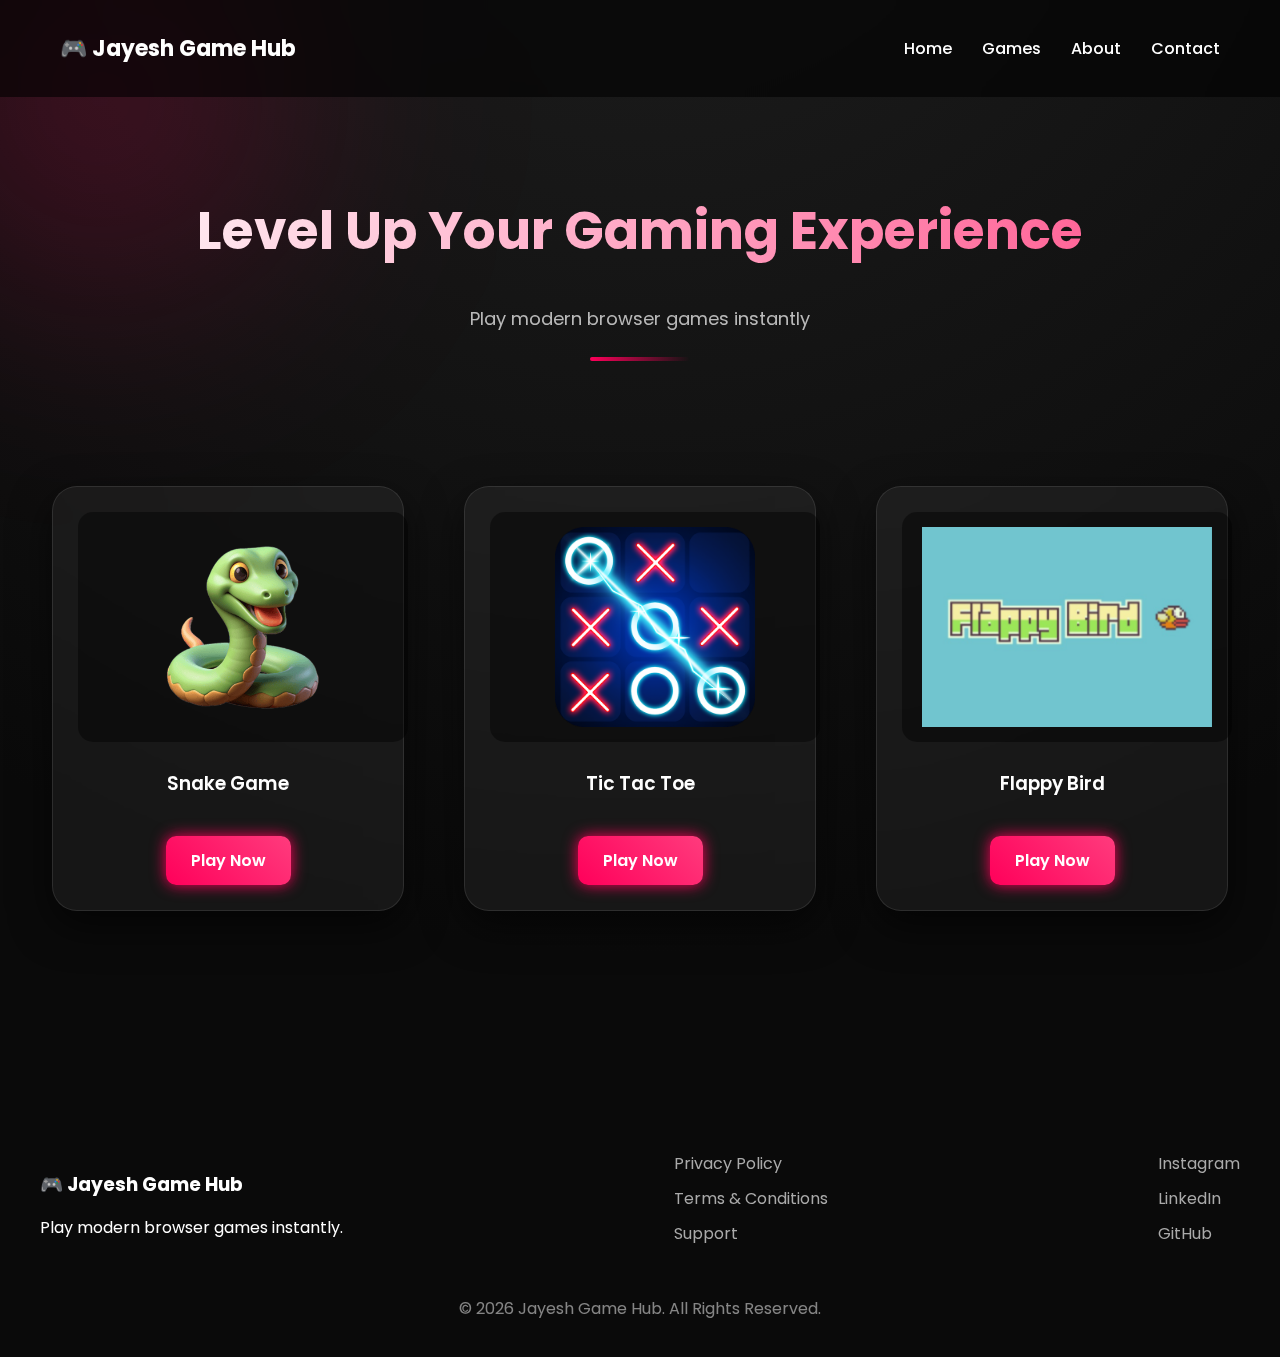
<file: index.html>
<!DOCTYPE html>
<html>
<head>
  <title>Jayesh Game Hub</title>
  <link rel="stylesheet" href="style.css">
  <link href="https://fonts.googleapis.com/css2?family=Poppins:wght@400;600;700&display=swap" rel="stylesheet">
</head>
<body>

<nav class="navbar">
  <div class="logo">🎮 Jayesh Game Hub</div>

  <ul class="nav-links">
    <li><a href="#">Home</a></li>
    <li><a href="#">Games</a></li>
    <li><a href="#">About</a></li>
    <li><a href="#">Contact</a></li>
  </ul>
</nav>

<section class="hero">
  <h1>Level Up Your Gaming Experience</h1>
  <p>Play modern browser games instantly</p>
  <div class="divider"></div>
</section>

<section class="games-grid">

  <div class="card">
    <img src="assets/images/snake.png" alt="Snake Game">
    <h3>Snake Game</h3>
    <a href="games/snake/index.html">Play Now</a>
  </div>

  <div class="card">
    <img src="assets/images/tic-tac-toe.png" alt="Tic Tac Toe">
    <h3>Tic Tac Toe</h3>
    <a href="games/tic-tac-toe/index.html">Play Now</a>
  </div>

   <div class="card">
    <img src="assets/images/flappy-bird.jpg" alt="Snake Game">
    <h3>Flappy Bird</h3>
    <a href="games/flappy-bird/index.html">Play Now</a>
  </div>
  
  
</section>

<footer class="footer">
  <div class="footer-content">

    <div class="footer-brand">
      <h3>🎮 Jayesh Game Hub</h3>
      <p>Play modern browser games instantly.</p>
    </div>

    <div class="footer-links">
      <a href="#">Privacy Policy</a>
      <a href="#">Terms & Conditions</a>
      <a href="#">Support</a>
    </div>

    <div class="footer-social">
      <a href="#">Instagram</a>
      <a href="#">LinkedIn</a>
      <a href="#">GitHub</a>
    </div>

  </div>

  <p class="copyright">© 2026 Jayesh Game Hub. All Rights Reserved.</p>
</footer>

</body>
</html>
</file>
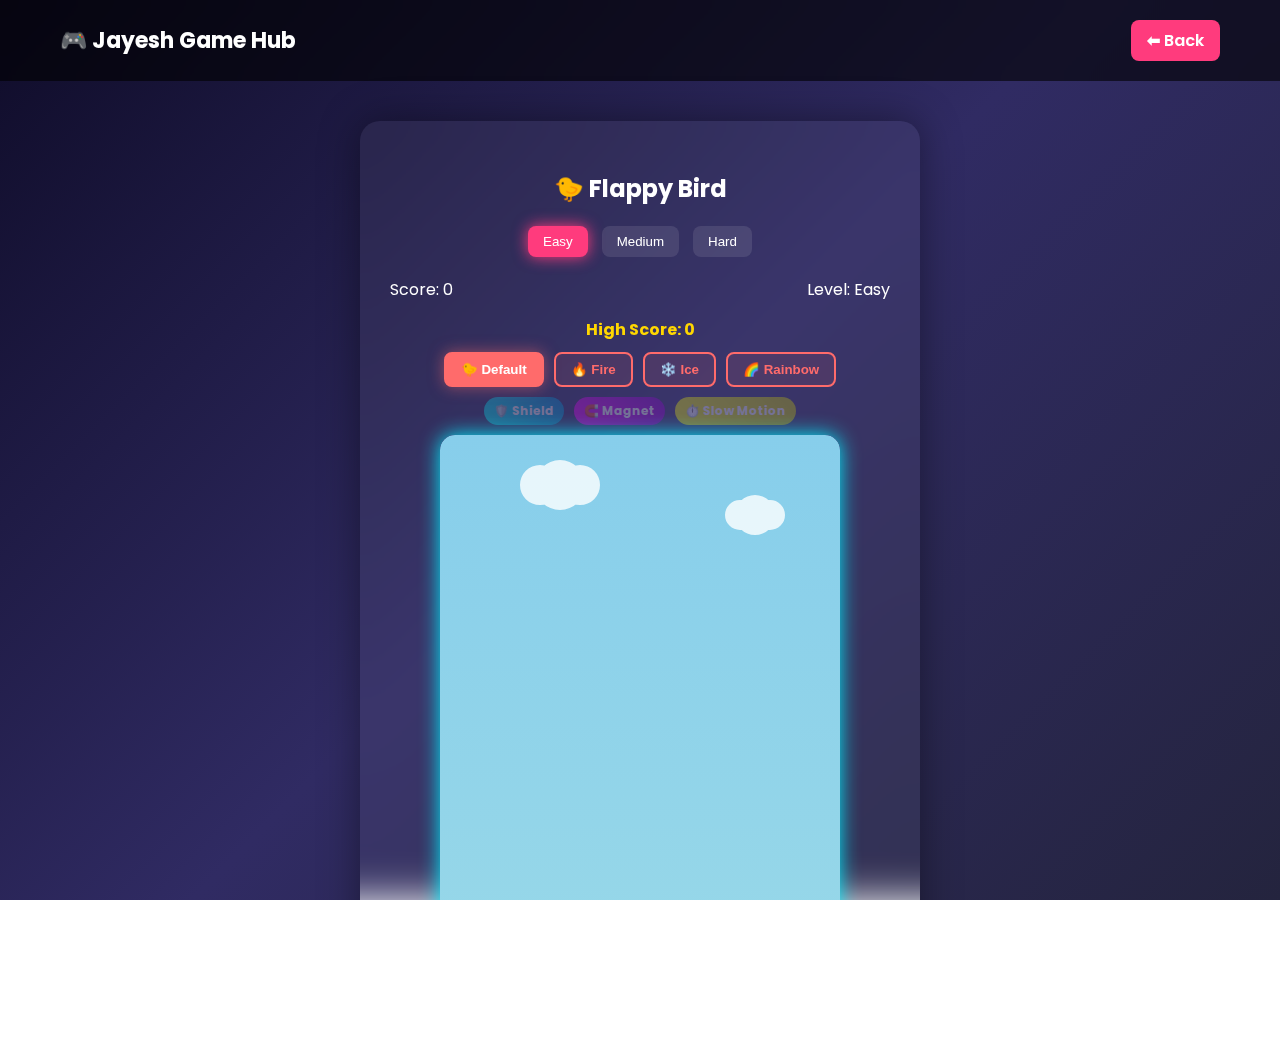
<file: games/flappy-bird/index.html>
<!DOCTYPE html>
<html lang="en">
<head>
<meta charset="UTF-8">
<meta name="viewport" content="width=device-width, initial-scale=1.0">
<title>Flappy Bird - Jayesh Game Hub</title>
<link rel="stylesheet" href="style.css">
<link href="https://fonts.googleapis.com/css2?family=Poppins:wght@400;600;700&display=swap" rel="stylesheet">
<style>
  /* Additional styles for enhancements */
  html, body {
    overflow: hidden;
    height: 100%;
    position: fixed;
    width: 100%;
  }
  
  .power-ups-display {
    display: flex;
    gap: 10px;
    margin: 10px 0;
    justify-content: center;
    flex-wrap: wrap;
  }
  
  .power-up-indicator {
    padding: 5px 10px;
    border-radius: 15px;
    font-size: 12px;
    font-weight: bold;
    color: white;
    opacity: 0.3;
    transition: opacity 0.3s ease;
  }
  
  .power-up-indicator.active {
    opacity: 1;
    animation: pulse 1s infinite;
  }
  
  .power-up-indicator.shield {
    background: linear-gradient(45deg, #00ffff, #0088cc);
  }
  
  .power-up-indicator.magnet {
    background: linear-gradient(45deg, #ff00ff, #8800cc);
  }
  
  .power-up-indicator.slowMotion {
    background: linear-gradient(45deg, #ffff00, #cccc00);
  }
  
  .skin-selector {
    display: flex;
    gap: 10px;
    margin: 10px 0;
    justify-content: center;
  }
  
  .skin-btn {
    padding: 8px 15px;
    border: 2px solid #ff6b6b;
    background: rgba(255,107,107,0.1);
    color: #ff6b6b;
    border-radius: 8px;
    cursor: pointer;
    font-weight: bold;
    transition: all 0.3s ease;
  }
  
  .skin-btn:hover {
    background: rgba(255,107,107,0.3);
    transform: translateY(-2px);
  }
  
  .skin-btn.active {
    background: #ff6b6b;
    color: white;
    box-shadow: 0 0 15px rgba(255,107,107,0.5);
  }
  
  .high-score-display {
    text-align: center;
    margin: 10px 0;
    font-weight: bold;
    color: #ffd700;
  }
  
  @keyframes pulse {
    0% { transform: scale(1); }
    50% { transform: scale(1.1); }
    100% { transform: scale(1); }
  }
  
  @keyframes fadeInOut {
    0% { opacity: 0; transform: translateX(-50%) scale(0.8); }
    20% { opacity: 1; transform: translateX(-50%) scale(1); }
    80% { opacity: 1; transform: translateX(-50%) scale(1); }
    100% { opacity: 0; transform: translateX(-50%) scale(0.8); }
  }
</style>
</head>

<body class="game-page">

<!-- NAVBAR -->
<nav class="navbar">
  <div class="logo">🎮 Jayesh Game Hub</div>
  <a href="../../index.html" class="back-btn">⬅ Back</a>
</nav>

<div class="game-container fade-in">

  <h2 class="game-title">🐤 Flappy Bird</h2>

  <!-- LEVEL SELECT -->
  <div class="level-select">
    <button class="level-btn active" data-level="easy">Easy</button>
    <button class="level-btn" data-level="medium">Medium</button>
    <button class="level-btn" data-level="hard">Hard</button>
  </div>

  <div class="top-bar">
    <div>Score: <span id="score">0</span></div>
    <div>Level: <span id="level">Easy</span></div>
  </div>

  <!-- High Score Display -->
  <div class="high-score-display">
    High Score: <span id="highScoreDisplay">0</span>
  </div>

  <!-- Bird Skin Selector -->
  <div class="skin-selector">
    <button class="skin-btn active" data-skin="default" onclick="changeBirdSkin('default')">🐤 Default</button>
    <button class="skin-btn" data-skin="fire" onclick="changeBirdSkin('fire')">🔥 Fire</button>
    <button class="skin-btn" data-skin="ice" onclick="changeBirdSkin('ice')">❄️ Ice</button>
    <button class="skin-btn" data-skin="rainbow" onclick="changeBirdSkin('rainbow')">🌈 Rainbow</button>
  </div>

  <!-- Power-ups Status -->
  <div class="power-ups-display">
    <div class="power-up-indicator shield" id="shieldIndicator">🛡️ Shield</div>
    <div class="power-up-indicator magnet" id="magnetIndicator">🧲 Magnet</div>
    <div class="power-up-indicator slowMotion" id="slowMotionIndicator">⏱️ Slow Motion</div>
  </div>

  <div class="game-wrapper">
    <canvas id="gameCanvas" width="400" height="550"></canvas>

    <div id="gameOverScreen" class="overlay hidden">
      <div class="overlay-content">
        <h2>Game Over</h2>
        <p>Your Score: <span id="finalScore">0</span></p>
        <button id="restartBtn" class="btn">Restart</button>
      </div>
    </div>
  </div>

</div>

<script src="script.js"></script>
</body>
</html>
</file>
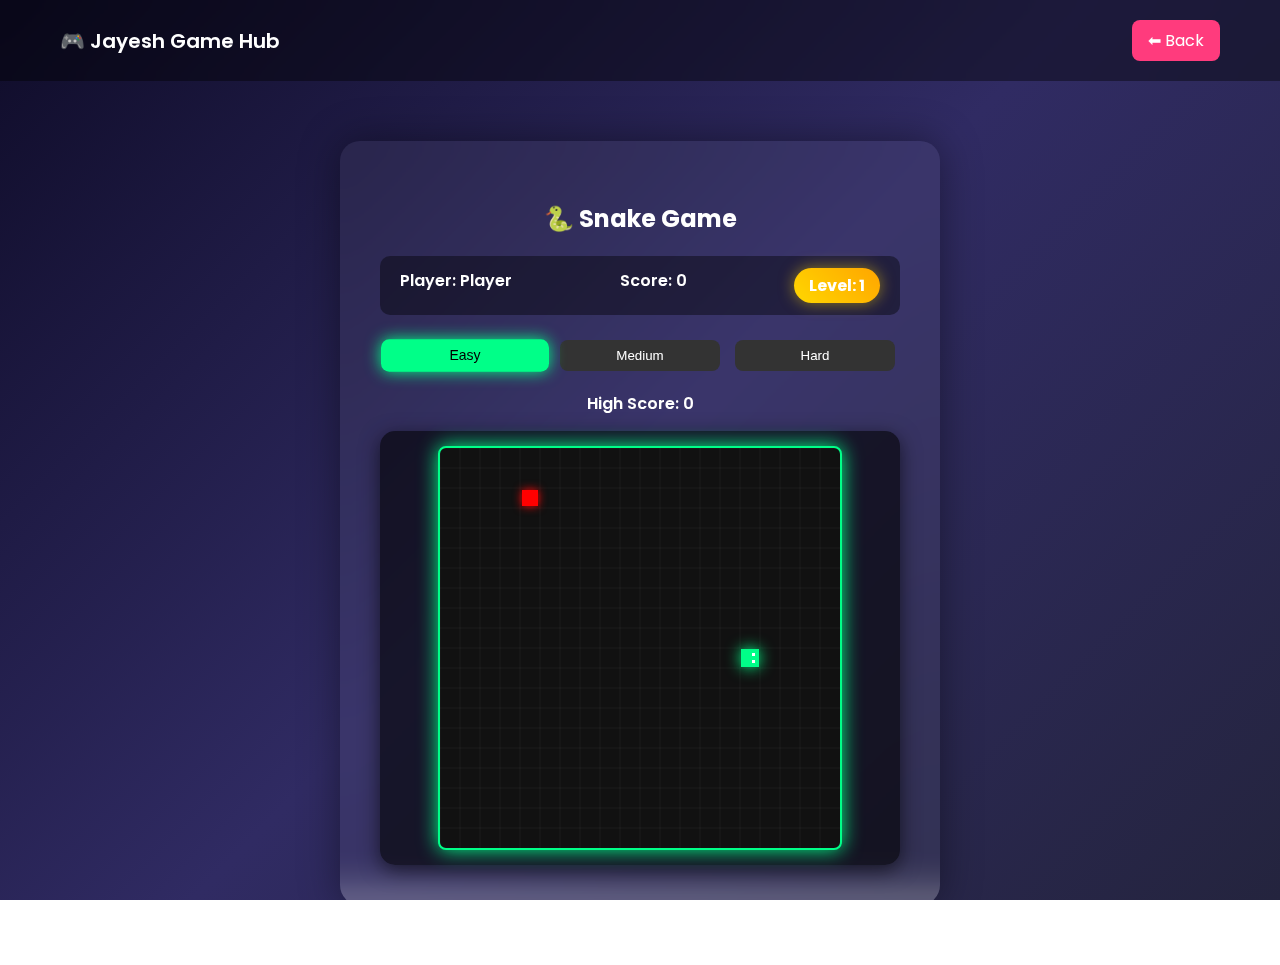
<file: games/snake/index.html>
<!DOCTYPE html>
<html lang="en">
<head>
  <meta charset="UTF-8">
  <title>Snake Game - Jayesh Game Hub</title>
  <link rel="stylesheet" href="style.css">
  <link href="https://fonts.googleapis.com/css2?family=Poppins:wght@400;600;700&display=swap" rel="stylesheet">
  <style>
    /* Additional CSS to prevent scrolling */
    html, body {
      overflow: hidden;
      height: 100%;
      position: fixed;
      width: 100%;
    }
  </style>
</head>

<body class="game-page">

<!-- NAVBAR -->
<nav class="navbar">
  <div class="logo">🎮 Jayesh Game Hub</div>
  <a href="../../index.html" class="back-btn">⬅ Back</a>
</nav>

<!-- GAME CARD -->
<div class="game-container fade-in">

  <h2 class="game-title">🐍 Snake Game</h2>

  <div class="top-bar">
    <div>Player: <span id="playerName">–</span></div>
    <div id="scoreBoard">Score: 0</div>
    <div class="level-display">Level: <span id="levelDisplay">1</span></div>
  </div>
	
	<div class="difficulty-switch">
	  <button onclick="setDifficulty('easy')" class="active">Easy</button>
	  <button onclick="setDifficulty('medium')">Medium</button>
	  <button onclick="setDifficulty('hard')">Hard</button>
	</div>

	<!-- High Score -->
	<div class="high-score">
	  High Score: <span id="highScore">0</span>
	</div>
	
	<!-- Power-up Status -->
	<div class="power-up-status" id="powerUpStatus" style="display: none;">
	  <span id="powerUpText">No Power-Up Active</span>
	</div>

	<!-- Eat Sound -->
	<audio id="eatSound" src="eat.wav"></audio>
	
  <div class="game-wrapper">
    <canvas id="gameCanvas" width="400" height="400"></canvas>

    <div id="gameOver" class="overlay">
      <div class="overlay-content">
        <h2 id="gameOverMsg">Game Over</h2>
        <p>Your Score: <span id="finalScore">0</span></p>
        <button class="btn" onclick="restartGame()">Restart</button>
      </div>
    </div>
  </div>

</div>

<script src="script.js"></script>
</body>
</html>
</file>
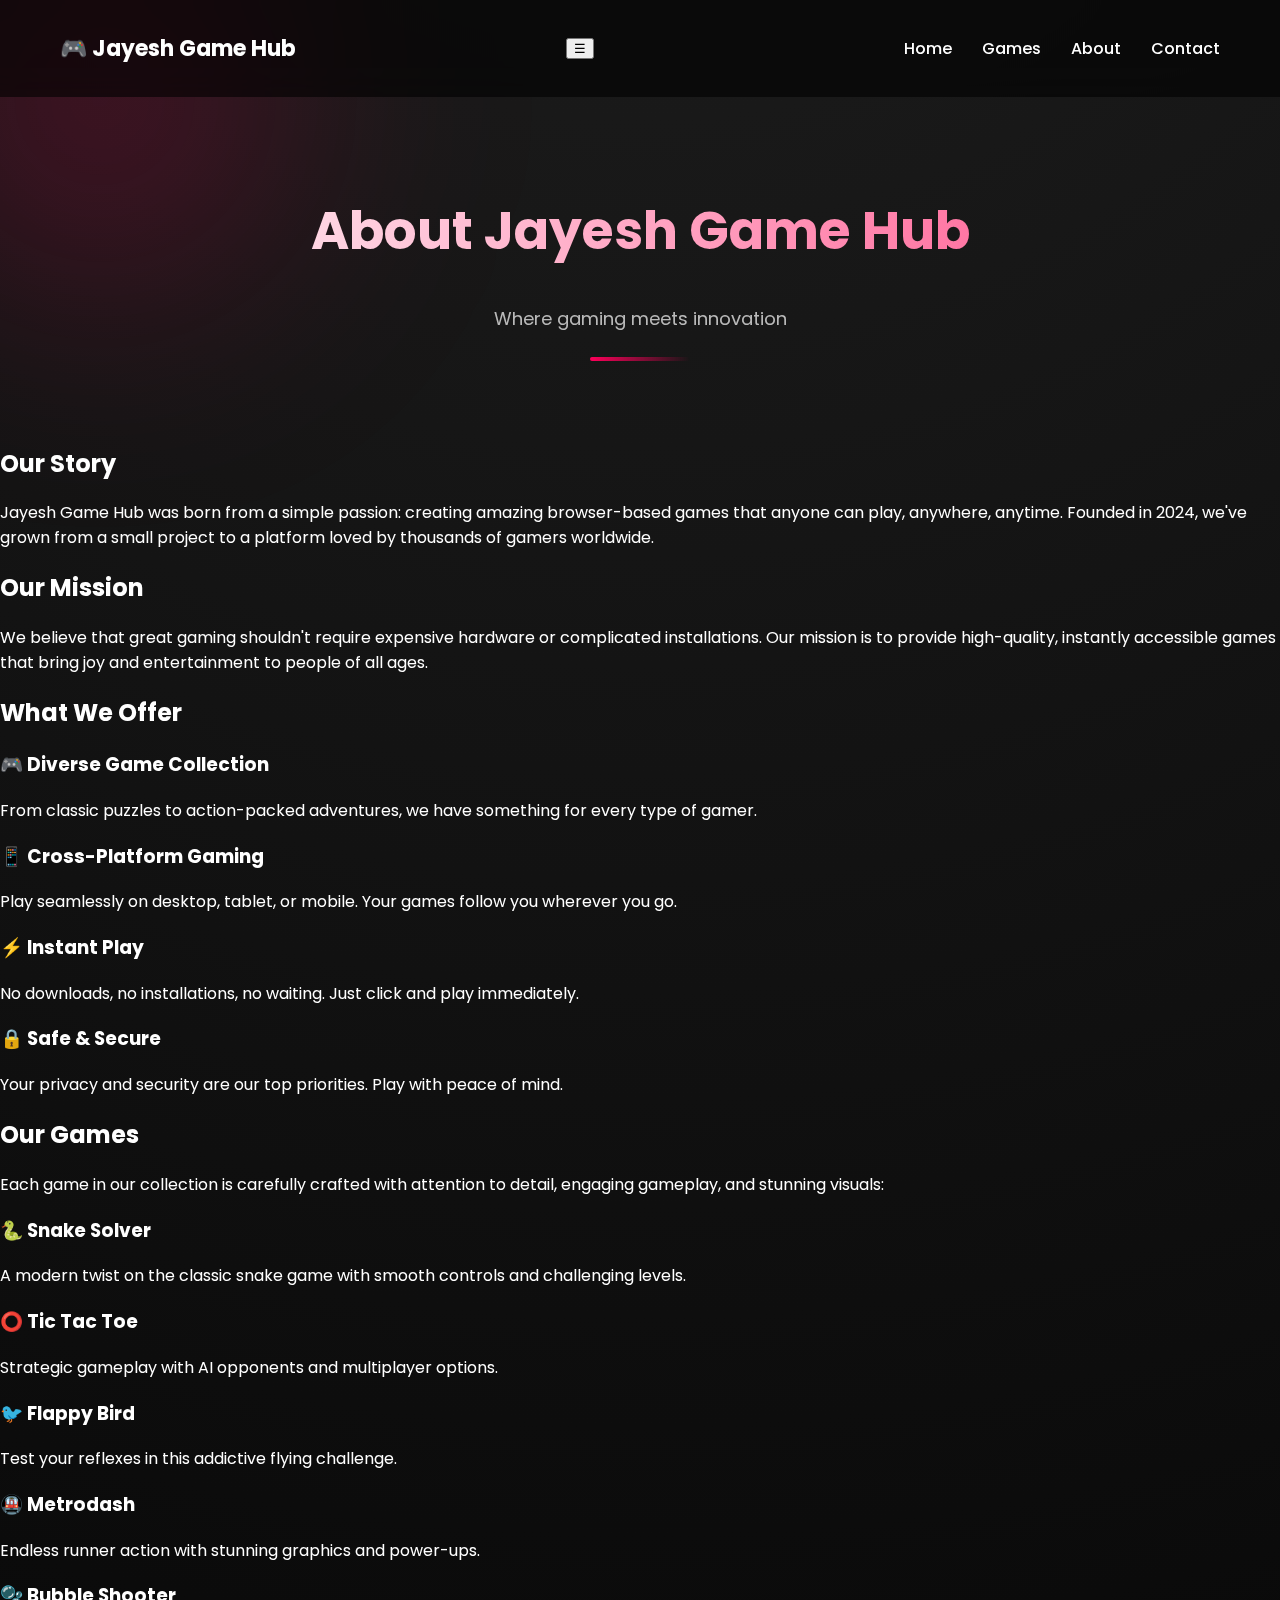
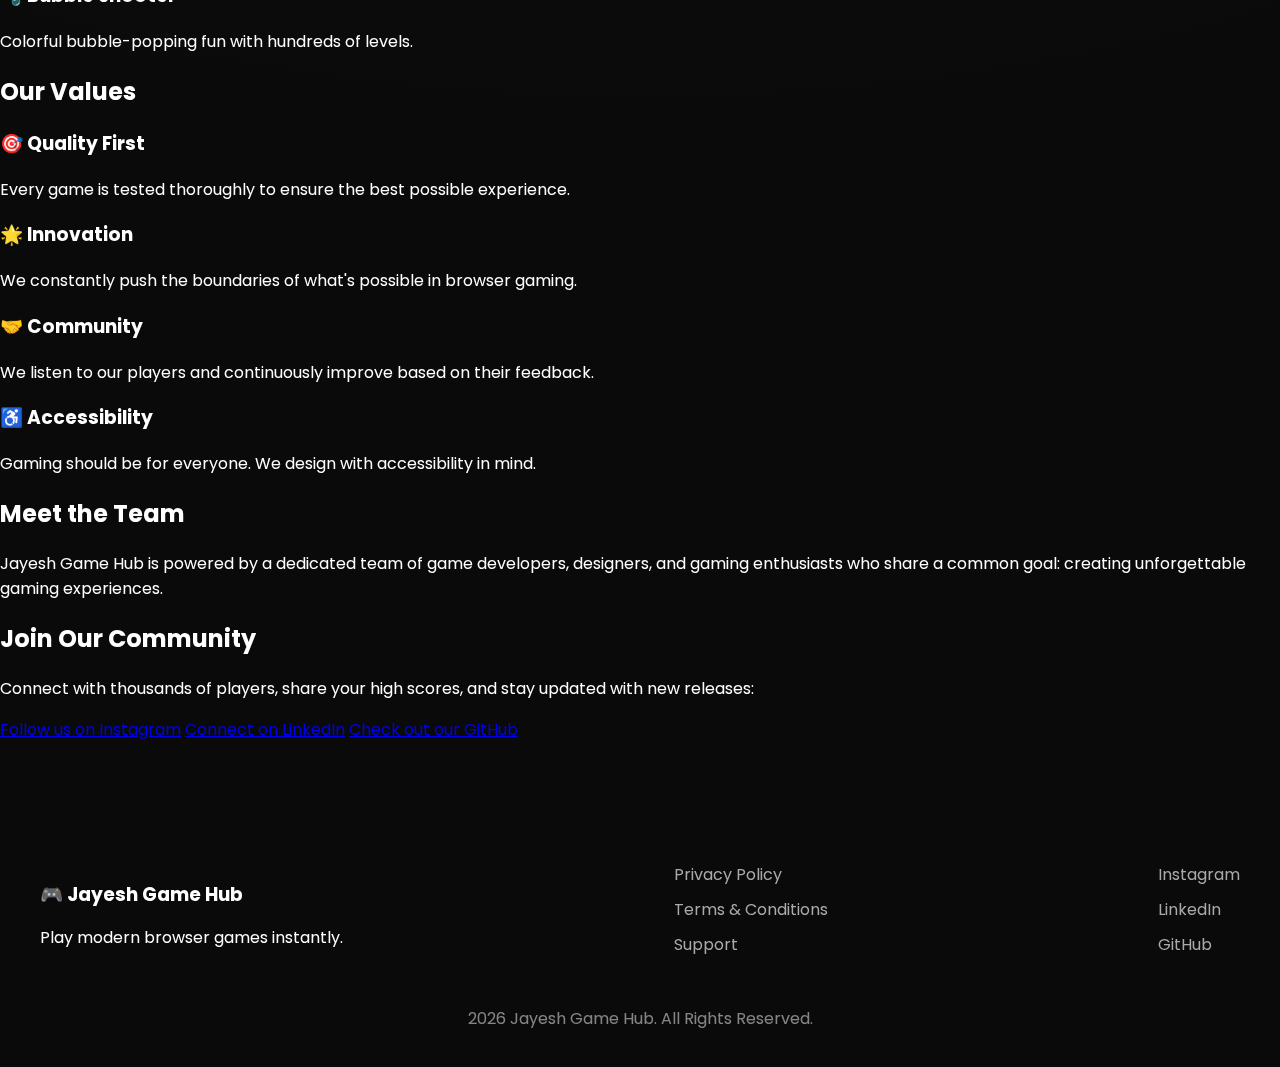
<file: about.html>
<!DOCTYPE html>
<html>
<head>
  <meta charset="UTF-8">
  <meta name="viewport" content="width=device-width, initial-scale=1.0">
  <meta name="description" content="About Jayesh Game Hub - Your destination for browser games">
  <title>About Us - Jayesh Game Hub</title>
  <link rel="stylesheet" href="style.css">
  <link href="https://fonts.googleapis.com/css2?family=Poppins:wght@400;600;700&display=swap" rel="stylesheet">
</head>
<body>

<nav class="navbar">
  <div class="logo">🎮 Jayesh Game Hub</div>
  <button class="menu-toggle" onclick="toggleMenu()">☰</button>
  <ul class="nav-links" id="navLinks">
    <li><a href="index.html">Home</a></li>
    <li><a href="index.html#games">Games</a></li>
    <li><a href="about.html">About</a></li>
    <li><a href="contact.html">Contact</a></li>
  </ul>
</nav>

<section class="hero">
  <h1>About Jayesh Game Hub</h1>
  <p>Where gaming meets innovation</p>
  <div class="divider"></div>
</section>

<section class="content-section">
  <div class="content-container">
    <h2>Our Story</h2>
    <p>Jayesh Game Hub was born from a simple passion: creating amazing browser-based games that anyone can play, anywhere, anytime. Founded in 2024, we've grown from a small project to a platform loved by thousands of gamers worldwide.</p>
    
    <h2>Our Mission</h2>
    <p>We believe that great gaming shouldn't require expensive hardware or complicated installations. Our mission is to provide high-quality, instantly accessible games that bring joy and entertainment to people of all ages.</p>
    
    <h2>What We Offer</h2>
    <div class="features-grid">
      <div class="feature-item">
        <h3>🎮 Diverse Game Collection</h3>
        <p>From classic puzzles to action-packed adventures, we have something for every type of gamer.</p>
      </div>
      
      <div class="feature-item">
        <h3>📱 Cross-Platform Gaming</h3>
        <p>Play seamlessly on desktop, tablet, or mobile. Your games follow you wherever you go.</p>
      </div>
      
      <div class="feature-item">
        <h3>⚡ Instant Play</h3>
        <p>No downloads, no installations, no waiting. Just click and play immediately.</p>
      </div>
      
      <div class="feature-item">
        <h3>🔒 Safe & Secure</h3>
        <p>Your privacy and security are our top priorities. Play with peace of mind.</p>
      </div>
    </div>
    
    <h2>Our Games</h2>
    <p>Each game in our collection is carefully crafted with attention to detail, engaging gameplay, and stunning visuals:</p>
    
    <div class="games-showcase">
      <div class="game-showcase-item">
        <h3>🐍 Snake Solver</h3>
        <p>A modern twist on the classic snake game with smooth controls and challenging levels.</p>
      </div>
      
      <div class="game-showcase-item">
        <h3>⭕ Tic Tac Toe</h3>
        <p>Strategic gameplay with AI opponents and multiplayer options.</p>
      </div>
      
      <div class="game-showcase-item">
        <h3>🐦 Flappy Bird</h3>
        <p>Test your reflexes in this addictive flying challenge.</p>
      </div>
      
      <div class="game-showcase-item">
        <h3>🚇 Metrodash</h3>
        <p>Endless runner action with stunning graphics and power-ups.</p>
      </div>
      
      <div class="game-showcase-item">
        <h3>🫧 Bubble Shooter</h3>
        <p>Colorful bubble-popping fun with hundreds of levels.</p>
      </div>
    </div>
    
    <h2>Our Values</h2>
    <div class="values-list">
      <div class="value-item">
        <h3>🎯 Quality First</h3>
        <p>Every game is tested thoroughly to ensure the best possible experience.</p>
      </div>
      
      <div class="value-item">
        <h3>🌟 Innovation</h3>
        <p>We constantly push the boundaries of what's possible in browser gaming.</p>
      </div>
      
      <div class="value-item">
        <h3>🤝 Community</h3>
        <p>We listen to our players and continuously improve based on their feedback.</p>
      </div>
      
      <div class="value-item">
        <h3>♿ Accessibility</h3>
        <p>Gaming should be for everyone. We design with accessibility in mind.</p>
      </div>
    </div>
    
    <h2>Meet the Team</h2>
    <p>Jayesh Game Hub is powered by a dedicated team of game developers, designers, and gaming enthusiasts who share a common goal: creating unforgettable gaming experiences.</p>
    
    <h2>Join Our Community</h2>
    <p>Connect with thousands of players, share your high scores, and stay updated with new releases:</p>
    <div class="community-links">
      <a href="https://instagram.com/jayeshgamehub" target="_blank">Follow us on Instagram</a>
      <a href="https://linkedin.com/in/jayeshgamehub" target="_blank">Connect on LinkedIn</a>
      <a href="https://github.com/jayeshgamehub" target="_blank">Check out our GitHub</a>
    </div>
  </div>
</section>

<footer class="footer">
  <div class="footer-content">
    <div class="footer-brand">
      <h3>🎮 Jayesh Game Hub</h3>
      <p>Play modern browser games instantly.</p>
    </div>
    <div class="footer-links">
      <a href="privacy.html">Privacy Policy</a>
      <a href="terms.html">Terms & Conditions</a>
      <a href="support.html">Support</a>
    </div>
    <div class="footer-social">
      <a href="https://instagram.com/jayeshgamehub" target="_blank">Instagram</a>
      <a href="https://linkedin.com/in/jayeshgamehub" target="_blank">LinkedIn</a>
      <a href="https://github.com/jayeshgamehub" target="_blank">GitHub</a>
    </div>
  </div>
  <p class="copyright"> 2026 Jayesh Game Hub. All Rights Reserved.</p>
</footer>

<script src="script.js"></script>
</body>
</html>
</file>
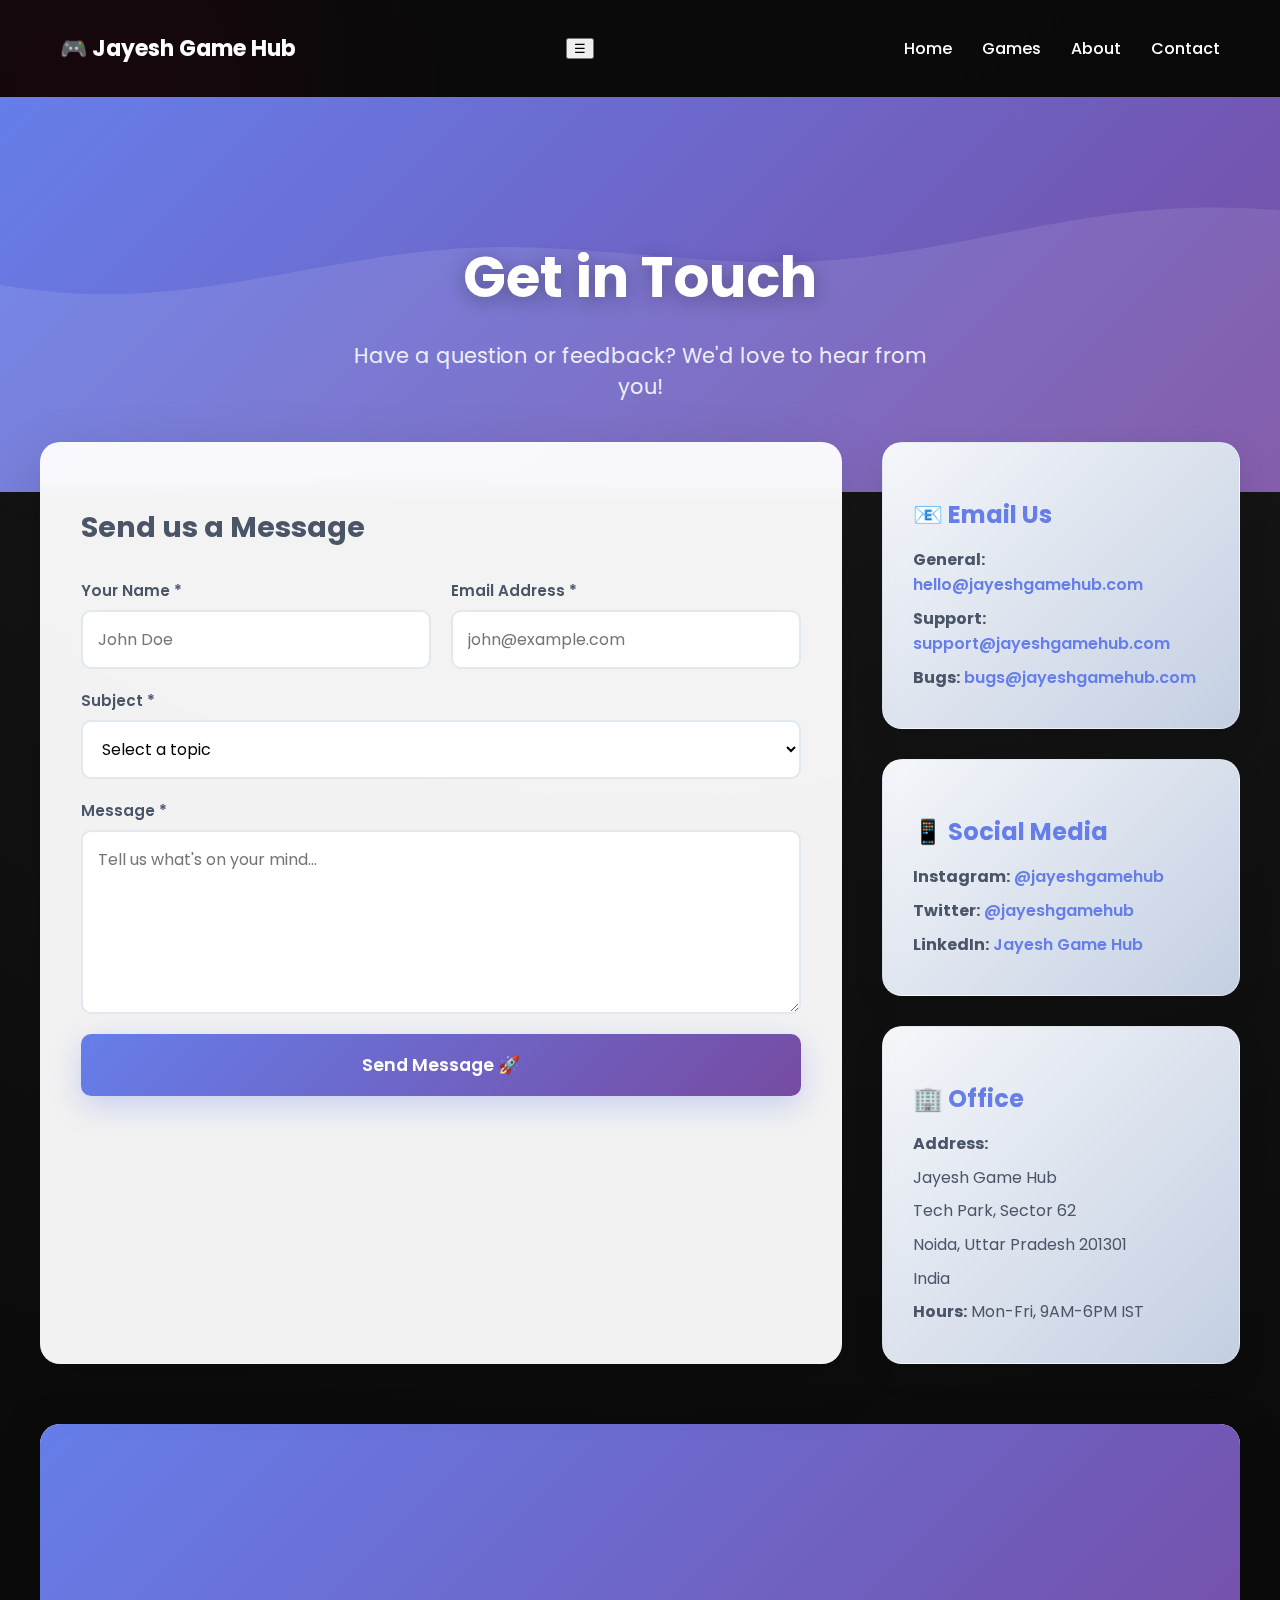
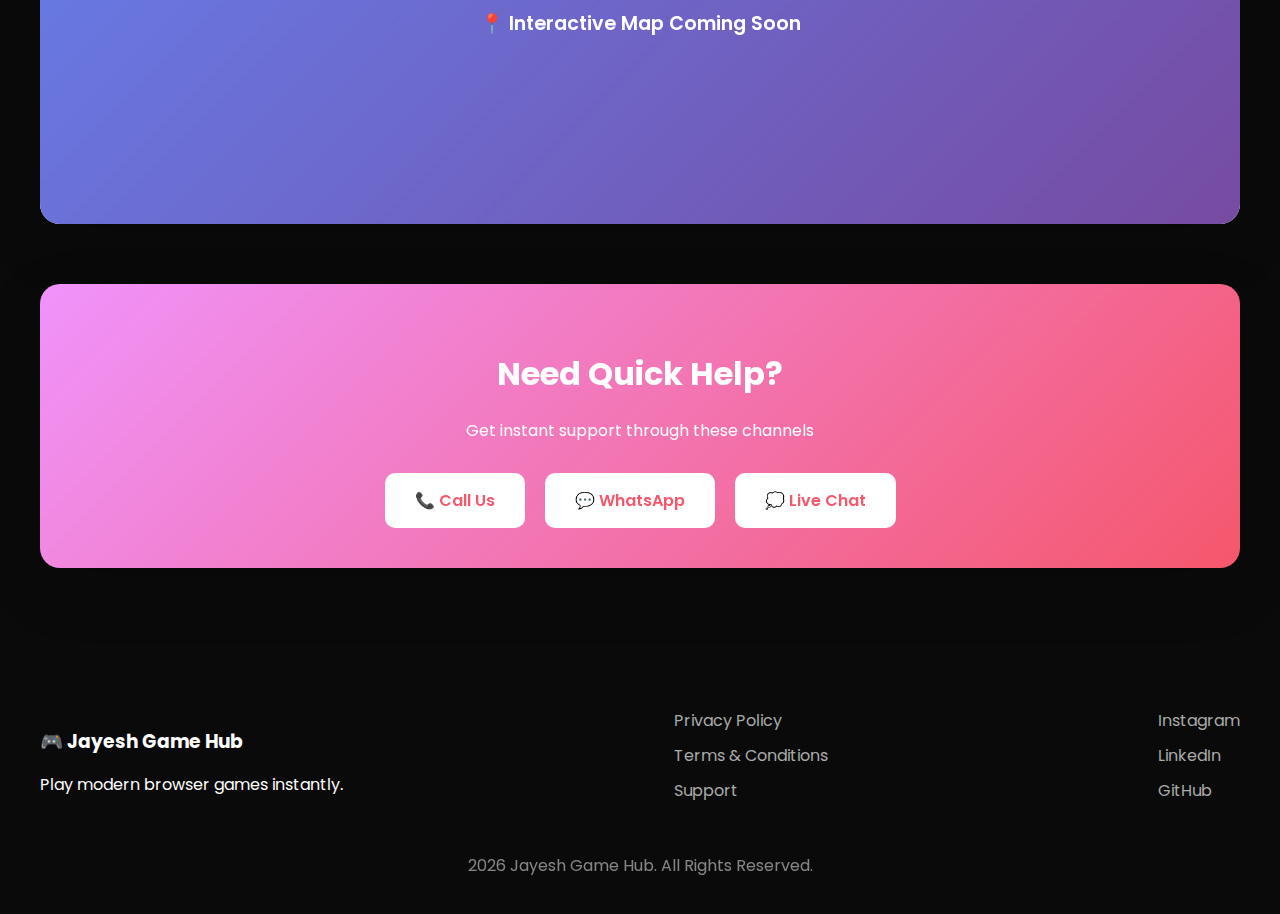
<file: contact.html>
<!DOCTYPE html>
<html>
<head>
  <meta charset="UTF-8">
  <meta name="viewport" content="width=device-width, initial-scale=1.0">
  <meta name="description" content="Contact Jayesh Game Hub - Get in touch with our team">
  <title>Contact Us - Jayesh Game Hub</title>
  <link rel="stylesheet" href="style.css">
  <link href="https://fonts.googleapis.com/css2?family=Poppins:wght@400;600;700&display=swap" rel="stylesheet">
  <style>
    /* Contact Page Specific Styles */
    .contact-hero {
      background: linear-gradient(135deg, #667eea 0%, #764ba2 100%);
      padding: 100px 20px 60px;
      text-align: center;
      position: relative;
      overflow: hidden;
    }
    
    .contact-hero::before {
      content: '';
      position: absolute;
      top: 0;
      left: 0;
      right: 0;
      bottom: 0;
      background: url('data:image/svg+xml,<svg xmlns="http://www.w3.org/2000/svg" viewBox="0 0 1440 320"><path fill="%23ffffff" fill-opacity="0.1" d="M0,96L48,112C96,128,192,160,288,160C384,160,480,128,576,122.7C672,117,768,139,864,133.3C960,128,1056,96,1152,90.7C1248,85,1344,107,1392,117.3L1440,128L1440,320L1392,320C1344,320,1248,320,1152,320C1056,320,960,320,864,320C768,320,672,320,576,320C480,320,384,320,288,320C192,320,96,320,48,320L0,320Z"></path></svg>') no-repeat bottom;
      background-size: cover;
    }
    
    .contact-hero h1 {
      font-size: 3.5rem;
      font-weight: 700;
      color: white;
      margin-bottom: 20px;
      position: relative;
      z-index: 1;
      text-shadow: 0 4px 20px rgba(0,0,0,0.3);
    }
    
    .contact-hero p {
      font-size: 1.3rem;
      color: rgba(255,255,255,0.9);
      max-width: 600px;
      margin: 0 auto 30px;
      position: relative;
      z-index: 1;
    }
    
    .contact-container {
      max-width: 1200px;
      margin: -50px auto 80px;
      padding: 0 20px;
      position: relative;
      z-index: 10;
    }
    
    .contact-grid {
      display: grid;
      grid-template-columns: 1fr 1fr;
      gap: 40px;
      margin-bottom: 60px;
    }
    
    .contact-form-wrapper {
      background: rgba(255,255,255,0.95);
      border-radius: 20px;
      padding: 40px;
      box-shadow: 0 20px 60px rgba(0,0,0,0.15);
      backdrop-filter: blur(10px);
      border: 1px solid rgba(255,255,255,0.2);
    }
    
    .contact-info-wrapper {
      display: flex;
      flex-direction: column;
      gap: 30px;
    }
    
    .info-card {
      background: linear-gradient(135deg, #f5f7fa 0%, #c3cfe2 100%);
      border-radius: 20px;
      padding: 30px;
      box-shadow: 0 10px 30px rgba(0,0,0,0.1);
      transition: transform 0.3s ease, box-shadow 0.3s ease;
      border: 1px solid rgba(255,255,255,0.3);
    }
    
    .info-card:hover {
      transform: translateY(-5px);
      box-shadow: 0 15px 40px rgba(0,0,0,0.15);
    }
    
    .info-card h3 {
      color: #667eea;
      font-size: 1.5rem;
      margin-bottom: 15px;
      display: flex;
      align-items: center;
      gap: 10px;
    }
    
    .info-card p {
      color: #4a5568;
      line-height: 1.6;
      margin: 8px 0;
    }
    
    .info-card a {
      color: #667eea;
      text-decoration: none;
      font-weight: 600;
      transition: color 0.3s ease;
    }
    
    .info-card a:hover {
      color: #764ba2;
      text-decoration: underline;
    }
    
    .contact-form {
      display: flex;
      flex-direction: column;
      gap: 20px;
    }
    
    .form-row {
      display: grid;
      grid-template-columns: 1fr 1fr;
      gap: 20px;
    }
    
    .form-group {
      display: flex;
      flex-direction: column;
      gap: 8px;
    }
    
    .form-group.full-width {
      grid-column: 1 / -1;
    }
    
    .form-group label {
      color: #4a5568;
      font-weight: 600;
      font-size: 0.95rem;
    }
    
    .form-group input,
    .form-group select,
    .form-group textarea {
      padding: 15px;
      border: 2px solid #e2e8f0;
      border-radius: 10px;
      font-size: 1rem;
      font-family: 'Poppins', sans-serif;
      transition: border-color 0.3s ease, box-shadow 0.3s ease;
      background: white;
    }
    
    .form-group input:focus,
    .form-group select:focus,
    .form-group textarea:focus {
      outline: none;
      border-color: #667eea;
      box-shadow: 0 0 0 3px rgba(102,126,234,0.1);
    }
    
    .form-group textarea {
      resize: vertical;
      min-height: 120px;
    }
    
    .submit-btn {
      background: linear-gradient(135deg, #667eea 0%, #764ba2 100%);
      color: white;
      border: none;
      padding: 18px 40px;
      border-radius: 10px;
      font-size: 1.1rem;
      font-weight: 600;
      cursor: pointer;
      transition: transform 0.3s ease, box-shadow 0.3s ease;
      font-family: 'Poppins', sans-serif;
      box-shadow: 0 10px 30px rgba(102,126,234,0.3);
    }
    
    .submit-btn:hover {
      transform: translateY(-2px);
      box-shadow: 0 15px 40px rgba(102,126,234,0.4);
    }
    
    .submit-btn:active {
      transform: translateY(0);
    }
    
    .map-section {
      background: white;
      border-radius: 20px;
      overflow: hidden;
      box-shadow: 0 20px 60px rgba(0,0,0,0.15);
      margin-bottom: 60px;
    }
    
    .map-placeholder {
      height: 400px;
      background: linear-gradient(135deg, #667eea 0%, #764ba2 100%);
      display: flex;
      align-items: center;
      justify-content: center;
      color: white;
      font-size: 1.2rem;
      font-weight: 600;
    }
    
    .quick-contact {
      background: linear-gradient(135deg, #f093fb 0%, #f5576c 100%);
      border-radius: 20px;
      padding: 40px;
      text-align: center;
      color: white;
      box-shadow: 0 20px 60px rgba(0,0,0,0.15);
    }
    
    .quick-contact h2 {
      font-size: 2rem;
      margin-bottom: 20px;
    }
    
    .quick-contact-buttons {
      display: flex;
      gap: 20px;
      justify-content: center;
      flex-wrap: wrap;
      margin-top: 30px;
    }
    
    .quick-btn {
      background: white;
      color: #f5576c;
      padding: 15px 30px;
      border-radius: 10px;
      text-decoration: none;
      font-weight: 600;
      transition: transform 0.3s ease, box-shadow 0.3s ease;
      display: flex;
      align-items: center;
      gap: 10px;
    }
    
    .quick-btn:hover {
      transform: translateY(-3px);
      box-shadow: 0 10px 30px rgba(0,0,0,0.2);
    }
    
    /* Mobile Responsive */
    @media (max-width: 768px) {
      .contact-hero h1 {
        font-size: 2.5rem;
      }
      
      .contact-hero p {
        font-size: 1.1rem;
      }
      
      .contact-grid {
        grid-template-columns: 1fr;
        gap: 30px;
      }
      
      .form-row {
        grid-template-columns: 1fr;
        gap: 15px;
      }
      
      .contact-form-wrapper {
        padding: 30px 20px;
      }
      
      .quick-contact-buttons {
        flex-direction: column;
        align-items: center;
      }
      
      .quick-btn {
        width: 100%;
        max-width: 300px;
        justify-content: center;
      }
    }
    
    @media (max-width: 480px) {
      .contact-hero {
        padding: 80px 15px 50px;
      }
      
      .contact-hero h1 {
        font-size: 2rem;
      }
      
      .contact-form-wrapper {
        padding: 25px 15px;
      }
      
      .info-card {
        padding: 20px;
      }
    }
  </style>
</head>
<body>

<nav class="navbar">
  <div class="logo">🎮 Jayesh Game Hub</div>
  <button class="menu-toggle" onclick="toggleMenu()">☰</button>
  <ul class="nav-links" id="navLinks">
    <li><a href="index.html">Home</a></li>
    <li><a href="index.html#games">Games</a></li>
    <li><a href="about.html">About</a></li>
    <li><a href="contact.html">Contact</a></li>
  </ul>
</nav>

<section class="contact-hero">
  <h1>Get in Touch</h1>
  <p>Have a question or feedback? We'd love to hear from you!</p>
</section>

<div class="contact-container">
  <div class="contact-grid">
    <div class="contact-form-wrapper">
      <h2 style="color: #4a5568; margin-bottom: 30px; font-size: 1.8rem;">Send us a Message</h2>
      <form class="contact-form" onsubmit="handleSubmit(event)">
        <div class="form-row">
          <div class="form-group">
            <label for="name">Your Name *</label>
            <input type="text" id="name" name="name" required placeholder="John Doe">
          </div>
          
          <div class="form-group">
            <label for="email">Email Address *</label>
            <input type="email" id="email" name="email" required placeholder="john@example.com">
          </div>
        </div>
        
        <div class="form-group">
          <label for="subject">Subject *</label>
          <select id="subject" name="subject" required>
            <option value="">Select a topic</option>
            <option value="general">General Inquiry</option>
            <option value="feedback">Game Feedback</option>
            <option value="bug">Bug Report</option>
            <option value="feature">Feature Request</option>
            <option value="partnership">Partnership</option>
            <option value="support">Technical Support</option>
            <option value="other">Other</option>
          </select>
        </div>
        
        <div class="form-group full-width">
          <label for="message">Message *</label>
          <textarea id="message" name="message" rows="6" required placeholder="Tell us what's on your mind..."></textarea>
        </div>
        
        <button type="submit" class="submit-btn">Send Message 🚀</button>
      </form>
    </div>
    
    <div class="contact-info-wrapper">
      <div class="info-card">
        <h3>📧 Email Us</h3>
        <p><strong>General:</strong> <a href="mailto:hello@jayeshgamehub.com">hello@jayeshgamehub.com</a></p>
        <p><strong>Support:</strong> <a href="mailto:support@jayeshgamehub.com">support@jayeshgamehub.com</a></p>
        <p><strong>Bugs:</strong> <a href="mailto:bugs@jayeshgamehub.com">bugs@jayeshgamehub.com</a></p>
      </div>
      
      <div class="info-card">
        <h3>📱 Social Media</h3>
        <p><strong>Instagram:</strong> <a href="https://instagram.com/jayeshgamehub" target="_blank">@jayeshgamehub</a></p>
        <p><strong>Twitter:</strong> <a href="https://twitter.com/jayeshgamehub" target="_blank">@jayeshgamehub</a></p>
        <p><strong>LinkedIn:</strong> <a href="https://linkedin.com/in/jayeshgamehub" target="_blank">Jayesh Game Hub</a></p>
      </div>
      
      <div class="info-card">
        <h3>🏢 Office</h3>
        <p><strong>Address:</strong></p>
        <p>Jayesh Game Hub</p>
        <p>Tech Park, Sector 62</p>
        <p>Noida, Uttar Pradesh 201301</p>
        <p>India</p>
        <p><strong>Hours:</strong> Mon-Fri, 9AM-6PM IST</p>
      </div>
    </div>
  </div>
  
  <div class="map-section">
    <div class="map-placeholder">
      📍 Interactive Map Coming Soon
    </div>
  </div>
  
  <div class="quick-contact">
    <h2>Need Quick Help?</h2>
    <p>Get instant support through these channels</p>
    <div class="quick-contact-buttons">
      <a href="tel:+919876543210" class="quick-btn">
        📞 Call Us
      </a>
      <a href="https://wa.me/919876543210" class="quick-btn">
        💬 WhatsApp
      </a>
      <a href="#" class="quick-btn" onclick="startLiveChat()">
        💭 Live Chat
      </a>
    </div>
  </div>
</div>

<footer class="footer">
  <div class="footer-content">
    <div class="footer-brand">
      <h3>🎮 Jayesh Game Hub</h3>
      <p>Play modern browser games instantly.</p>
    </div>
    <div class="footer-links">
      <a href="privacy.html">Privacy Policy</a>
      <a href="terms.html">Terms & Conditions</a>
      <a href="support.html">Support</a>
    </div>
    <div class="footer-social">
      <a href="https://instagram.com/jayeshgamehub" target="_blank">Instagram</a>
      <a href="https://linkedin.com/in/jayeshgamehub" target="_blank">LinkedIn</a>
      <a href="https://github.com/jayeshgamehub" target="_blank">GitHub</a>
    </div>
  </div>
  <p class="copyright"> 2026 Jayesh Game Hub. All Rights Reserved.</p>
</footer>

<script src="script.js"></script>
<script>
function handleSubmit(event) {
  event.preventDefault();
  
  // Get form data
  const formData = new FormData(event.target);
  const data = Object.fromEntries(formData);
  
  // Show success message
  const form = event.target;
  const originalContent = form.innerHTML;
  
  form.innerHTML = `
    <div style="text-align: center; padding: 40px;">
      <div style="font-size: 4rem; margin-bottom: 20px;">✅</div>
      <h3 style="color: #48bb78; margin-bottom: 15px;">Message Sent Successfully!</h3>
      <p style="color: #4a5568; margin-bottom: 20px;">Thank you for contacting us. We'll get back to you within 24 hours.</p>
      <button type="button" onclick="resetForm(this)" style="background: #667eea; color: white; border: none; padding: 12px 30px; border-radius: 8px; cursor: pointer; font-weight: 600;">Send Another Message</button>
    </div>
  `;
  
  // Log form data (in real implementation, this would be sent to a server)
  console.log('Form submitted:', data);
}

function resetForm(button) {
  const form = button.closest('.contact-form');
  form.innerHTML = `
    <div class="form-row">
      <div class="form-group">
        <label for="name">Your Name *</label>
        <input type="text" id="name" name="name" required placeholder="John Doe">
      </div>
      
      <div class="form-group">
        <label for="email">Email Address *</label>
        <input type="email" id="email" name="email" required placeholder="john@example.com">
      </div>
    </div>
    
    <div class="form-group">
      <label for="subject">Subject *</label>
      <select id="subject" name="subject" required>
        <option value="">Select a topic</option>
        <option value="general">General Inquiry</option>
        <option value="feedback">Game Feedback</option>
        <option value="bug">Bug Report</option>
        <option value="feature">Feature Request</option>
        <option value="partnership">Partnership</option>
        <option value="support">Technical Support</option>
        <option value="other">Other</option>
      </select>
    </div>
    
    <div class="form-group full-width">
      <label for="message">Message *</label>
      <textarea id="message" name="message" rows="6" required placeholder="Tell us what's on your mind..."></textarea>
    </div>
    
    <button type="submit" class="submit-btn">Send Message 🚀</button>
  `;
}

function startLiveChat() {
  alert('Live chat feature coming soon! Please email us at support@jayeshgamehub.com for immediate assistance.');
}
</script>
</body>
</html>
</file>
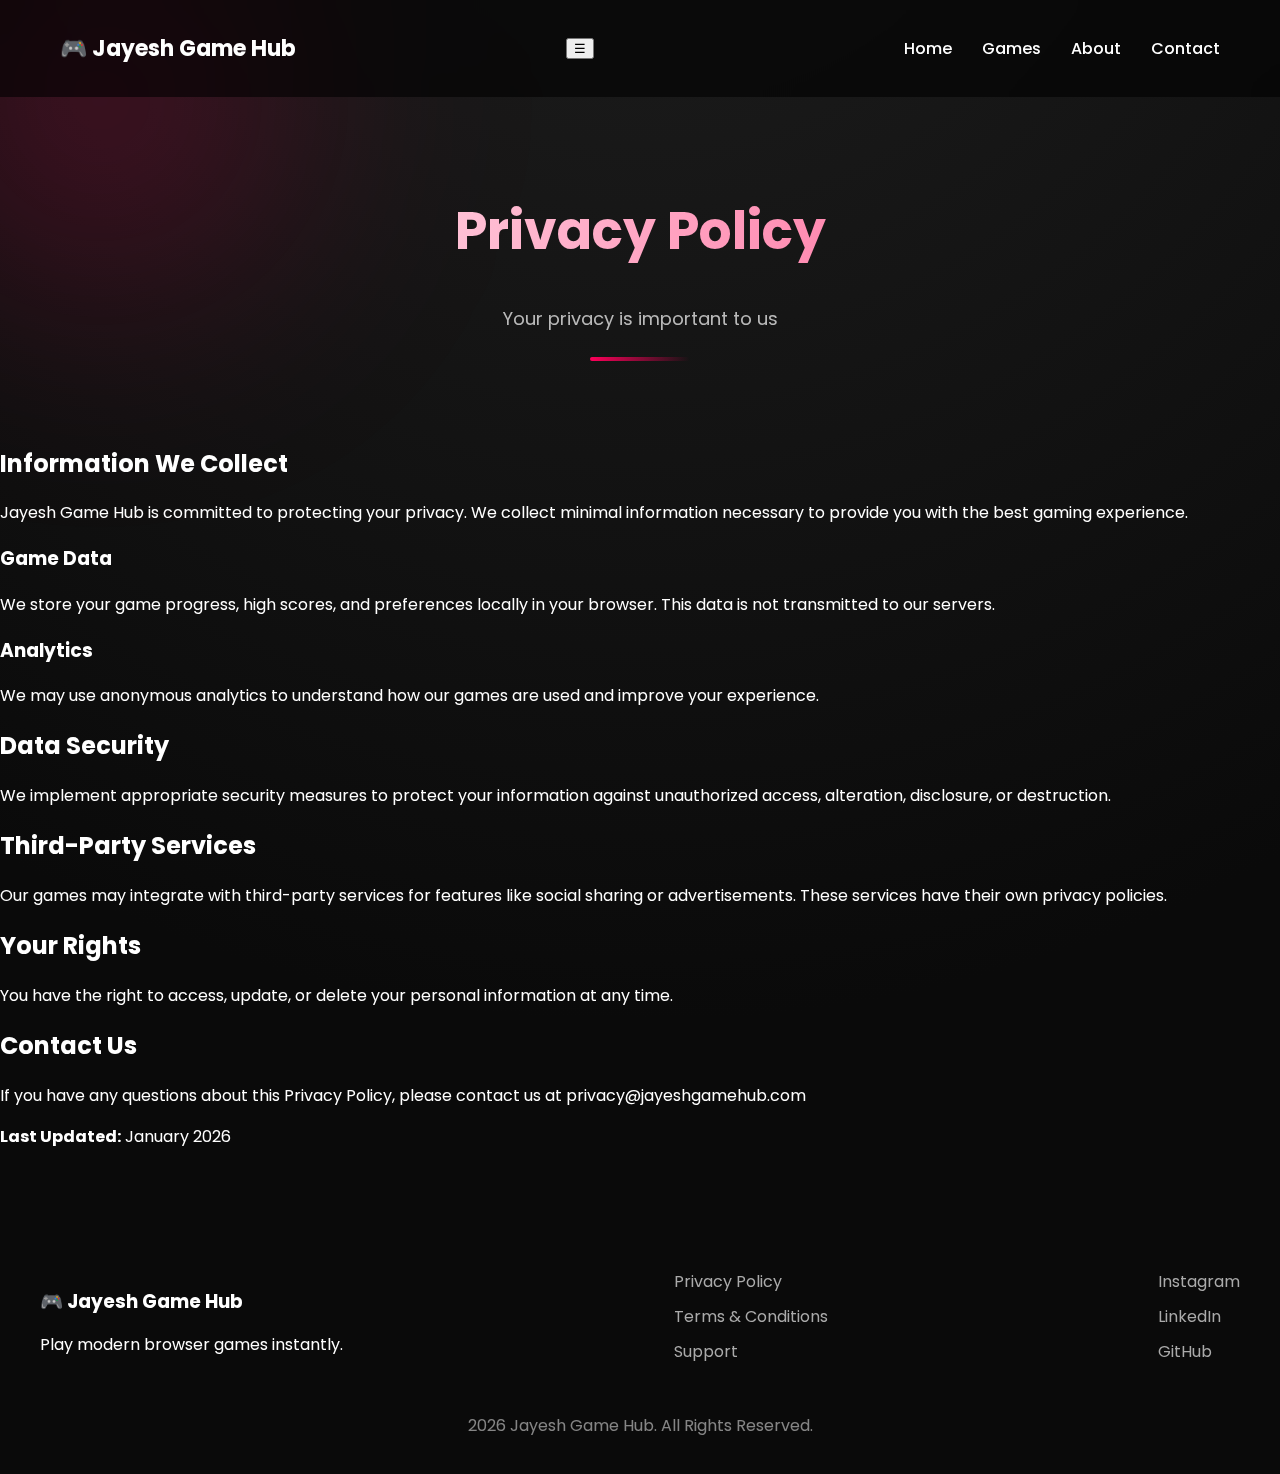
<file: privacy.html>
<!DOCTYPE html>
<html>
<head>
  <meta charset="UTF-8">
  <meta name="viewport" content="width=device-width, initial-scale=1.0">
  <meta name="description" content="Privacy Policy for Jayesh Game Hub">
  <title>Privacy Policy - Jayesh Game Hub</title>
  <link rel="stylesheet" href="style.css">
  <link href="https://fonts.googleapis.com/css2?family=Poppins:wght@400;600;700&display=swap" rel="stylesheet">
</head>
<body>

<nav class="navbar">
  <div class="logo">🎮 Jayesh Game Hub</div>
  <button class="menu-toggle" onclick="toggleMenu()">☰</button>
  <ul class="nav-links" id="navLinks">
    <li><a href="index.html">Home</a></li>
    <li><a href="index.html#games">Games</a></li>
    <li><a href="about.html">About</a></li>
    <li><a href="contact.html">Contact</a></li>
  </ul>
</nav>

<section class="hero">
  <h1>Privacy Policy</h1>
  <p>Your privacy is important to us</p>
  <div class="divider"></div>
</section>

<section class="content-section">
  <div class="content-container">
    <h2>Information We Collect</h2>
    <p>Jayesh Game Hub is committed to protecting your privacy. We collect minimal information necessary to provide you with the best gaming experience.</p>
    
    <h3>Game Data</h3>
    <p>We store your game progress, high scores, and preferences locally in your browser. This data is not transmitted to our servers.</p>
    
    <h3>Analytics</h3>
    <p>We may use anonymous analytics to understand how our games are used and improve your experience.</p>
    
    <h2>Data Security</h2>
    <p>We implement appropriate security measures to protect your information against unauthorized access, alteration, disclosure, or destruction.</p>
    
    <h2>Third-Party Services</h2>
    <p>Our games may integrate with third-party services for features like social sharing or advertisements. These services have their own privacy policies.</p>
    
    <h2>Your Rights</h2>
    <p>You have the right to access, update, or delete your personal information at any time.</p>
    
    <h2>Contact Us</h2>
    <p>If you have any questions about this Privacy Policy, please contact us at privacy@jayeshgamehub.com</p>
    
    <p><strong>Last Updated:</strong> January 2026</p>
  </div>
</section>

<footer class="footer">
  <div class="footer-content">
    <div class="footer-brand">
      <h3>🎮 Jayesh Game Hub</h3>
      <p>Play modern browser games instantly.</p>
    </div>
    <div class="footer-links">
      <a href="privacy.html">Privacy Policy</a>
      <a href="terms.html">Terms & Conditions</a>
      <a href="support.html">Support</a>
    </div>
    <div class="footer-social">
      <a href="https://instagram.com/jayeshgamehub" target="_blank">Instagram</a>
      <a href="https://linkedin.com/in/jayeshgamehub" target="_blank">LinkedIn</a>
      <a href="https://github.com/jayeshgamehub" target="_blank">GitHub</a>
    </div>
  </div>
  <p class="copyright"> 2026 Jayesh Game Hub. All Rights Reserved.</p>
</footer>

<script src="script.js"></script>
</body>
</html>
</file>
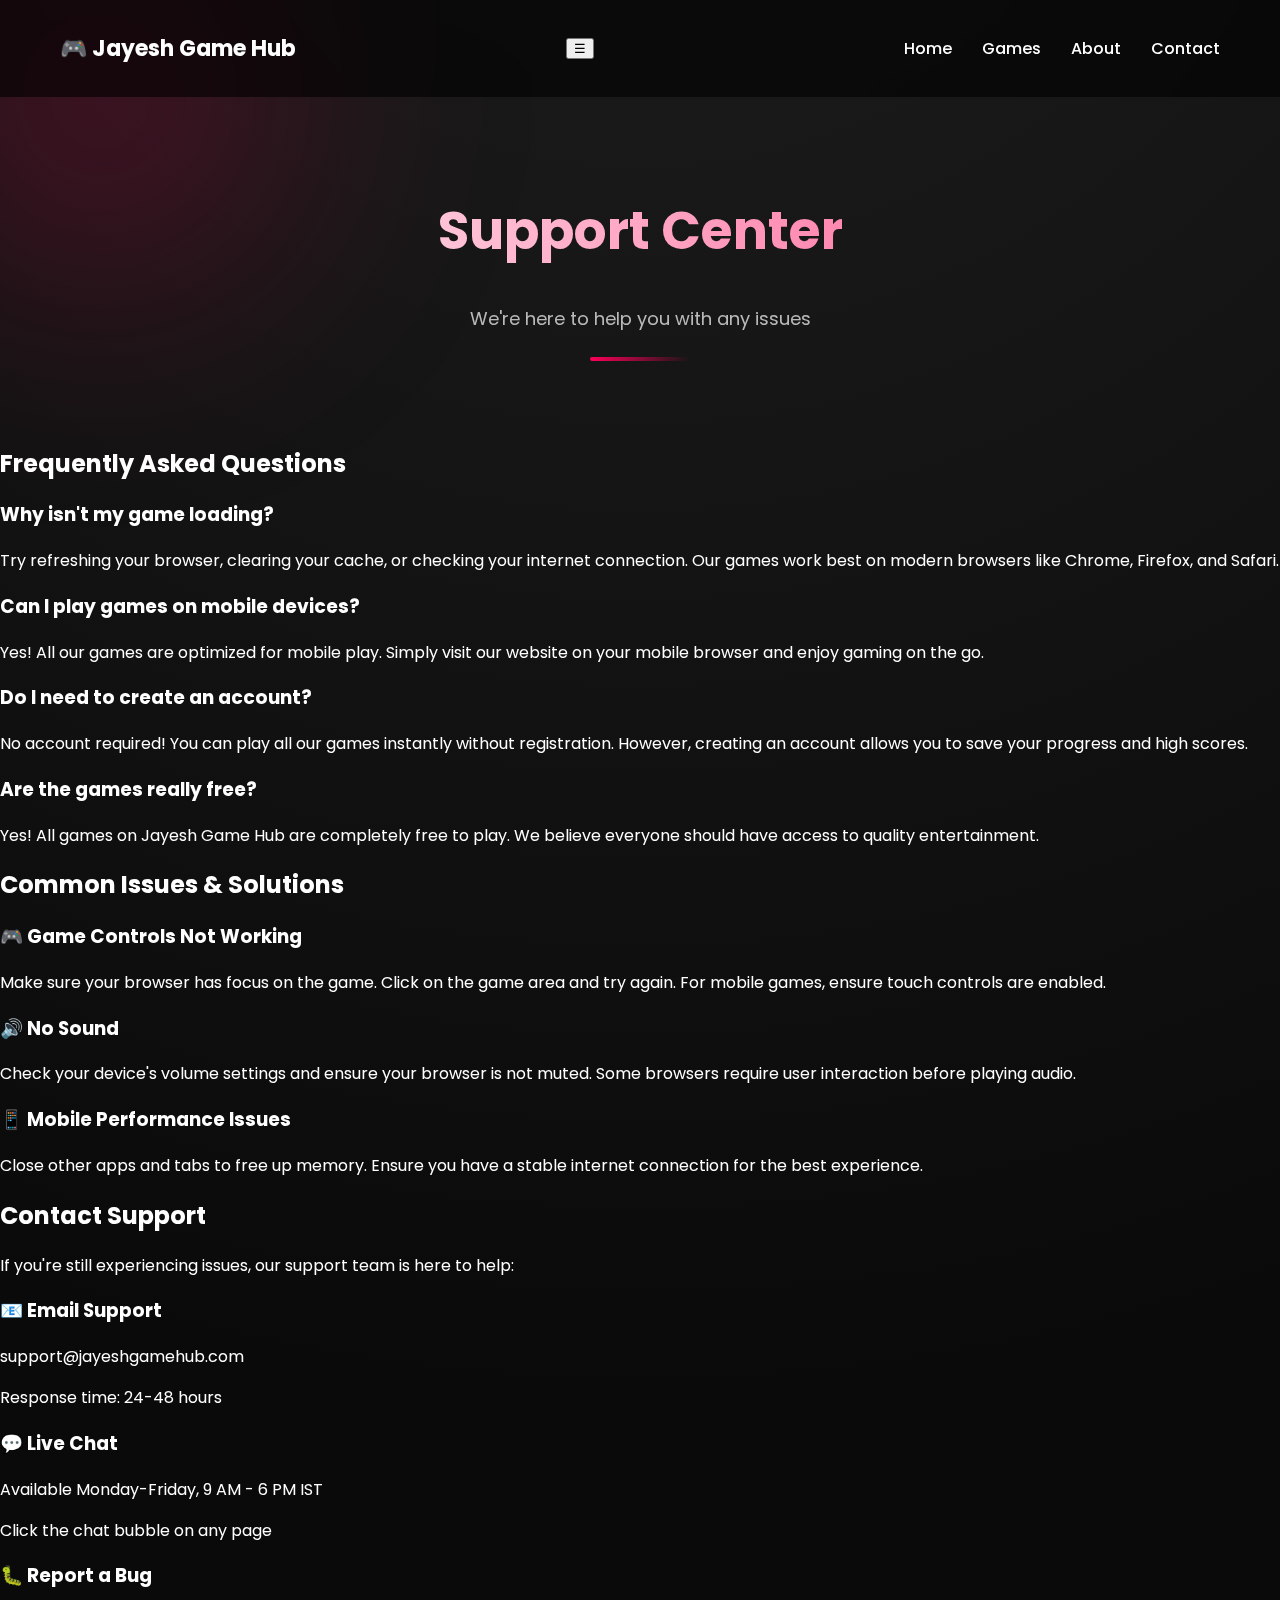
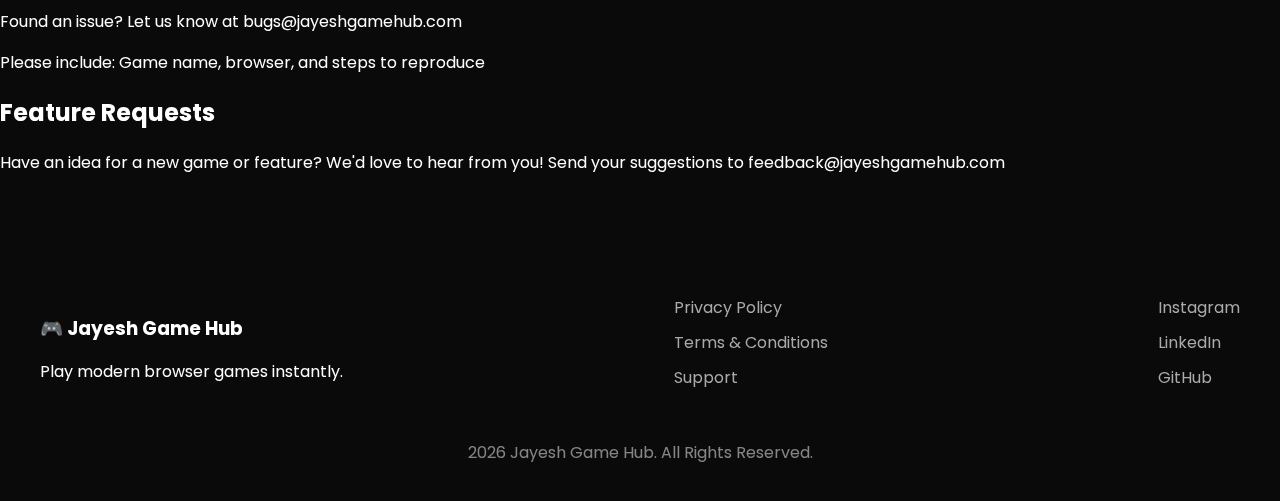
<file: support.html>
<!DOCTYPE html>
<html>
<head>
  <meta charset="UTF-8">
  <meta name="viewport" content="width=device-width, initial-scale=1.0">
  <meta name="description" content="Support Center for Jayesh Game Hub">
  <title>Support - Jayesh Game Hub</title>
  <link rel="stylesheet" href="style.css">
  <link href="https://fonts.googleapis.com/css2?family=Poppins:wght@400;600;700&display=swap" rel="stylesheet">
</head>
<body>

<nav class="navbar">
  <div class="logo">🎮 Jayesh Game Hub</div>
  <button class="menu-toggle" onclick="toggleMenu()">☰</button>
  <ul class="nav-links" id="navLinks">
    <li><a href="index.html">Home</a></li>
    <li><a href="index.html#games">Games</a></li>
    <li><a href="about.html">About</a></li>
    <li><a href="contact.html">Contact</a></li>
  </ul>
</nav>

<section class="hero">
  <h1>Support Center</h1>
  <p>We're here to help you with any issues</p>
  <div class="divider"></div>
</section>

<section class="content-section">
  <div class="content-container">
    <h2>Frequently Asked Questions</h2>
    
    <div class="faq-item">
      <h3>Why isn't my game loading?</h3>
      <p>Try refreshing your browser, clearing your cache, or checking your internet connection. Our games work best on modern browsers like Chrome, Firefox, and Safari.</p>
    </div>
    
    <div class="faq-item">
      <h3>Can I play games on mobile devices?</h3>
      <p>Yes! All our games are optimized for mobile play. Simply visit our website on your mobile browser and enjoy gaming on the go.</p>
    </div>
    
    <div class="faq-item">
      <h3>Do I need to create an account?</h3>
      <p>No account required! You can play all our games instantly without registration. However, creating an account allows you to save your progress and high scores.</p>
    </div>
    
    <div class="faq-item">
      <h3>Are the games really free?</h3>
      <p>Yes! All games on Jayesh Game Hub are completely free to play. We believe everyone should have access to quality entertainment.</p>
    </div>
    
    <h2>Common Issues & Solutions</h2>
    
    <div class="support-item">
      <h3>🎮 Game Controls Not Working</h3>
      <p>Make sure your browser has focus on the game. Click on the game area and try again. For mobile games, ensure touch controls are enabled.</p>
    </div>
    
    <div class="support-item">
      <h3>🔊 No Sound</h3>
      <p>Check your device's volume settings and ensure your browser is not muted. Some browsers require user interaction before playing audio.</p>
    </div>
    
    <div class="support-item">
      <h3>📱 Mobile Performance Issues</h3>
      <p>Close other apps and tabs to free up memory. Ensure you have a stable internet connection for the best experience.</p>
    </div>
    
    <h2>Contact Support</h2>
    <p>If you're still experiencing issues, our support team is here to help:</p>
    
    <div class="contact-methods">
      <div class="contact-item">
        <h3>📧 Email Support</h3>
        <p>support@jayeshgamehub.com</p>
        <p>Response time: 24-48 hours</p>
      </div>
      
      <div class="contact-item">
        <h3>💬 Live Chat</h3>
        <p>Available Monday-Friday, 9 AM - 6 PM IST</p>
        <p>Click the chat bubble on any page</p>
      </div>
      
      <div class="contact-item">
        <h3>🐛 Report a Bug</h3>
        <p>Found an issue? Let us know at bugs@jayeshgamehub.com</p>
        <p>Please include: Game name, browser, and steps to reproduce</p>
      </div>
    </div>
    
    <h2>Feature Requests</h2>
    <p>Have an idea for a new game or feature? We'd love to hear from you! Send your suggestions to feedback@jayeshgamehub.com</p>
  </div>
</section>

<footer class="footer">
  <div class="footer-content">
    <div class="footer-brand">
      <h3>🎮 Jayesh Game Hub</h3>
      <p>Play modern browser games instantly.</p>
    </div>
    <div class="footer-links">
      <a href="privacy.html">Privacy Policy</a>
      <a href="terms.html">Terms & Conditions</a>
      <a href="support.html">Support</a>
    </div>
    <div class="footer-social">
      <a href="https://instagram.com/jayeshgamehub" target="_blank">Instagram</a>
      <a href="https://linkedin.com/in/jayeshgamehub" target="_blank">LinkedIn</a>
      <a href="https://github.com/jayeshgamehub" target="_blank">GitHub</a>
    </div>
  </div>
  <p class="copyright"> 2026 Jayesh Game Hub. All Rights Reserved.</p>
</footer>

<script src="script.js"></script>
</body>
</html>
</file>
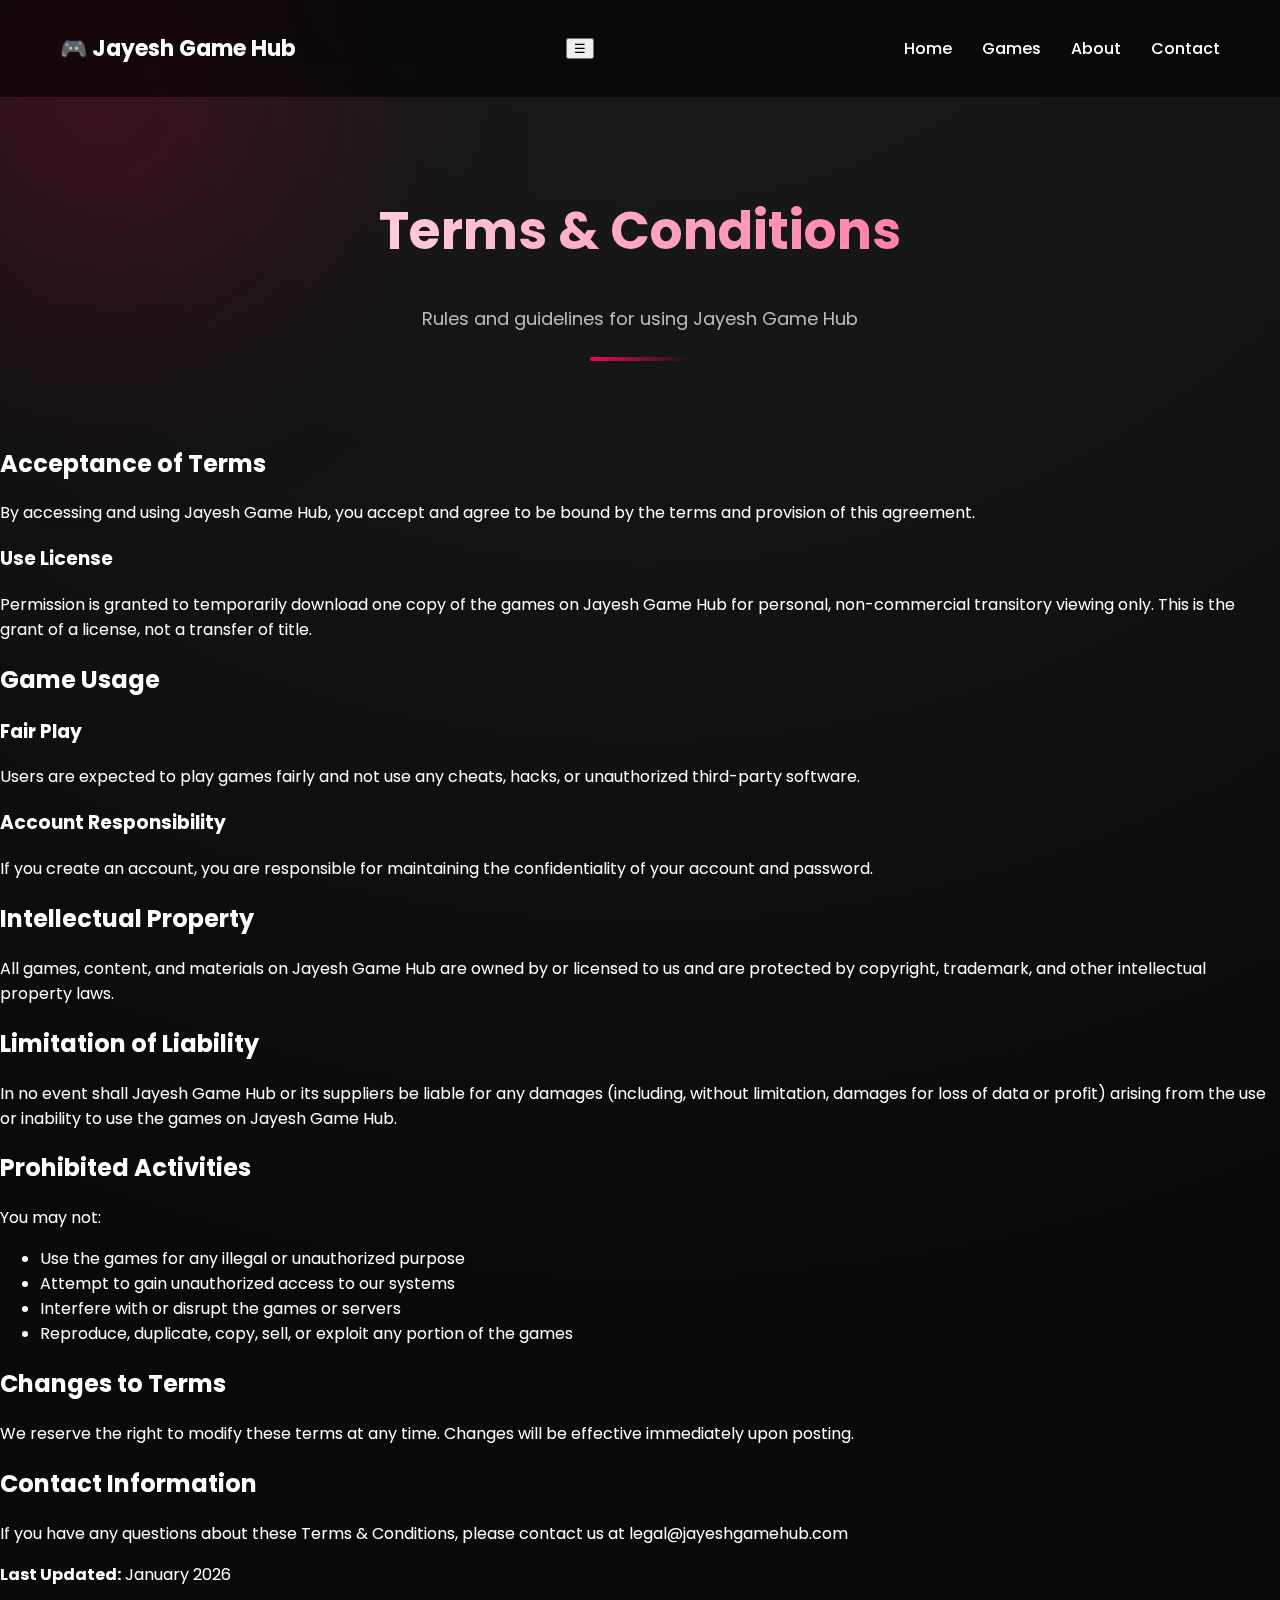
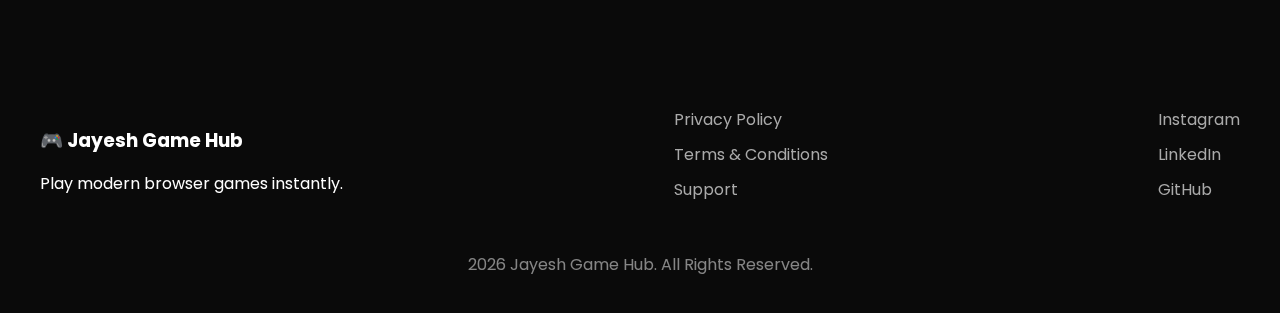
<file: terms.html>
<!DOCTYPE html>
<html>
<head>
  <meta charset="UTF-8">
  <meta name="viewport" content="width=device-width, initial-scale=1.0">
  <meta name="description" content="Terms & Conditions for Jayesh Game Hub">
  <title>Terms & Conditions - Jayesh Game Hub</title>
  <link rel="stylesheet" href="style.css">
  <link href="https://fonts.googleapis.com/css2?family=Poppins:wght@400;600;700&display=swap" rel="stylesheet">
</head>
<body>

<nav class="navbar">
  <div class="logo">🎮 Jayesh Game Hub</div>
  <button class="menu-toggle" onclick="toggleMenu()">☰</button>
  <ul class="nav-links" id="navLinks">
    <li><a href="index.html">Home</a></li>
    <li><a href="index.html#games">Games</a></li>
    <li><a href="about.html">About</a></li>
    <li><a href="contact.html">Contact</a></li>
  </ul>
</nav>

<section class="hero">
  <h1>Terms & Conditions</h1>
  <p>Rules and guidelines for using Jayesh Game Hub</p>
  <div class="divider"></div>
</section>

<section class="content-section">
  <div class="content-container">
    <h2>Acceptance of Terms</h2>
    <p>By accessing and using Jayesh Game Hub, you accept and agree to be bound by the terms and provision of this agreement.</p>
    
    <h3>Use License</h3>
    <p>Permission is granted to temporarily download one copy of the games on Jayesh Game Hub for personal, non-commercial transitory viewing only. This is the grant of a license, not a transfer of title.</p>
    
    <h2>Game Usage</h2>
    <h3>Fair Play</h3>
    <p>Users are expected to play games fairly and not use any cheats, hacks, or unauthorized third-party software.</p>
    
    <h3>Account Responsibility</h3>
    <p>If you create an account, you are responsible for maintaining the confidentiality of your account and password.</p>
    
    <h2>Intellectual Property</h2>
    <p>All games, content, and materials on Jayesh Game Hub are owned by or licensed to us and are protected by copyright, trademark, and other intellectual property laws.</p>
    
    <h2>Limitation of Liability</h2>
    <p>In no event shall Jayesh Game Hub or its suppliers be liable for any damages (including, without limitation, damages for loss of data or profit) arising from the use or inability to use the games on Jayesh Game Hub.</p>
    
    <h2>Prohibited Activities</h2>
    <p>You may not:
    <ul>
      <li>Use the games for any illegal or unauthorized purpose</li>
      <li>Attempt to gain unauthorized access to our systems</li>
      <li>Interfere with or disrupt the games or servers</li>
      <li>Reproduce, duplicate, copy, sell, or exploit any portion of the games</li>
    </ul>
    </p>
    
    <h2>Changes to Terms</h2>
    <p>We reserve the right to modify these terms at any time. Changes will be effective immediately upon posting.</p>
    
    <h2>Contact Information</h2>
    <p>If you have any questions about these Terms & Conditions, please contact us at legal@jayeshgamehub.com</p>
    
    <p><strong>Last Updated:</strong> January 2026</p>
  </div>
</section>

<footer class="footer">
  <div class="footer-content">
    <div class="footer-brand">
      <h3>🎮 Jayesh Game Hub</h3>
      <p>Play modern browser games instantly.</p>
    </div>
    <div class="footer-links">
      <a href="privacy.html">Privacy Policy</a>
      <a href="terms.html">Terms & Conditions</a>
      <a href="support.html">Support</a>
    </div>
    <div class="footer-social">
      <a href="https://instagram.com/jayeshgamehub" target="_blank">Instagram</a>
      <a href="https://linkedin.com/in/jayeshgamehub" target="_blank">LinkedIn</a>
      <a href="https://github.com/jayeshgamehub" target="_blank">GitHub</a>
    </div>
  </div>
  <p class="copyright"> 2026 Jayesh Game Hub. All Rights Reserved.</p>
</footer>

<script src="script.js"></script>
</body>
</html>
</file>
<file: style.css>
body {
  margin: 0;
  font-family: 'Poppins', sans-serif;
  background: radial-gradient(circle at 50% -20%, #1f1f1f, #0a0a0a 70%);
  color: white;
  overflow-x: hidden;
}

/* Background glow effect */
body::before {
  content: "";
  position: fixed;
  width: 600px;
  height: 600px;
  background: radial-gradient(circle, rgba(255,0,90,0.25), transparent 70%);
  top: -200px;
  left: -200px;
  filter: blur(100px);
  z-index: -1;
}


/* Hero */
.hero {
  text-align: center;
  padding: 60px 20px 40px;   /* reduced top space */
}

.hero h1 {
  font-size: 52px;
  font-weight: 700;
  background: linear-gradient(90deg, #fff, #ff4d88);
  -webkit-background-clip: text;
  -webkit-text-fill-color: transparent;
}

.hero p {
  opacity: 0.7;
  margin-top: 10px;
  font-size: 18px;
}

/* Divider */
.divider {
  width: 100px;
  height: 4px;
  margin: 25px auto;
  border-radius: 5px;
  background: linear-gradient(90deg, #ff005a, transparent);
}

/* Grid */
.games-grid {
  display: flex;
  justify-content: center;
  gap: 60px;
  padding: 60px 20px 120px;
  flex-wrap: wrap;
}

/* Glass Card */
.card {
  width: 300px;
  padding: 25px;
  border-radius: 25px;
  background: rgba(255,255,255,0.05);
  backdrop-filter: blur(15px);
  border: 1px solid rgba(255,255,255,0.1);
  text-align: center;
  transition: 0.4s ease;
  box-shadow: 0 15px 40px rgba(0,0,0,0.6);
}

.card:hover {
  transform: translateY(-15px);
  box-shadow: 0 25px 60px rgba(255, 0, 90, 0.4);
}

/* Image */
.card img {
  width: 100%;
  height: 200px;
  object-fit: contain;
  border-radius: 15px;
  background: rgba(0,0,0,0.4);
  padding: 15px;
}

/* Title */
.card h3 {
  margin-top: 20px;
  font-weight: 600;
}

/* Neon Button */
.card a {
  display: inline-block;
  margin-top: 20px;
  padding: 12px 25px;
  border-radius: 10px;
  text-decoration: none;
  font-weight: 600;
  background: linear-gradient(45deg, #ff005a, #ff3b7d);
  color: white;
  transition: 0.3s ease;
  box-shadow: 0 0 15px #ff005a;
}

.card a:hover {
  transform: scale(1.1);
  box-shadow: 0 0 25px #ff005a, 0 0 50px #ff005a;
}

/* ===== HEADER ===== */

.navbar {
  display: flex;
  justify-content: space-between;
  align-items: center;
  padding: 20px 60px;
  background: rgba(0,0,0,0.6);
  backdrop-filter: blur(12px);
  position: sticky;
  top: 0;
}

.logo {
  font-size: 22px;
  font-weight: 700;
}

.nav-links {
  list-style: none;
  display: flex;
  gap: 30px;
}

.nav-links li a {
  text-decoration: none;
  color: white;
  font-weight: 500;
  transition: 0.3s;
}

.nav-links li a:hover {
  color: #ff3b7d;
}

/* ===== FOOTER ===== */

.footer {
  background: #0a0a0a;
  padding: 60px 40px 20px;
  margin-top: 60px;
}

.footer-content {
  display: flex;
  justify-content: space-between;
  flex-wrap: wrap;
  gap: 40px;
}

.footer h3 {
  margin-bottom: 10px;
}

.footer-links,
.footer-social {
  display: flex;
  flex-direction: column;
  gap: 10px;
}

.footer a {
  text-decoration: none;
  color: #aaa;
  transition: 0.3s;
}

.footer a:hover {
  color: #ff3b7d;
}

.copyright {
  text-align: center;
  margin-top: 40px;
  opacity: 0.5;
}
</file>
<file: games/flappy-bird/style.css>
body.game-page {
  margin: 0;
  font-family: 'Poppins', sans-serif;
  background: linear-gradient(135deg, #0f0c29, #302b63, #24243e);
  color: white;
}

/* NAVBAR */
.navbar {
  display: flex;
  justify-content: space-between;
  align-items: center;
  padding: 20px 60px;
  background: rgba(0,0,0,0.6);
  backdrop-filter: blur(12px);
  position: sticky;
  top: 0;
}

.logo {
  font-size: 22px;
  font-weight: 700;
  font-family: 'Poppins', sans-serif;
}

.back-btn {
  text-decoration: none;
  padding: 8px 16px;
  background: #ff3b7d;
  border-radius: 8px;
  color: white;
  font-weight: 600;
  transition: 0.3s;
  font-family: 'Poppins', sans-serif;
}

.back-btn:hover {
  opacity: 0.8;
  transform: scale(1.05);
}

/* Mobile Responsive Navbar */
@media (max-width: 768px) {
  .navbar {
    padding: 15px 30px;
  }
  
  .logo {
    font-size: 18px;
  }
  
  .back-btn {
    padding: 6px 12px;
    font-size: 14px;
  }
}

@media (max-width: 480px) {
  .navbar {
    padding: 12px 20px;
  }
  
  .logo {
    font-size: 16px;
  }
  
  .back-btn {
    padding: 5px 10px;
    font-size: 12px;
  }
}

/* GAME CARD */
.game-container {
  max-width: 500px;
  margin: 40px auto;
  padding: 30px;
  background: rgba(255,255,255,0.05);
  border-radius: 20px;
  backdrop-filter: blur(20px);
  text-align: center;
  box-shadow: 0 0 40px rgba(0,0,0,0.4);
}

.game-title {
  margin-bottom: 15px;
}

/* Mobile Responsive Game Container */
@media (max-width: 768px) {
  .game-container {
    margin: 30px 20px;
    padding: 25px 20px;
  }
}

@media (max-width: 480px) {
  .game-container {
    margin: 20px 15px;
    padding: 20px 15px;
  }
  
  .game-title {
    font-size: 20px;
  }
  
  .level-btn {
    padding: 6px 12px;
    margin: 3px;
    font-size: 14px;
  }
}

/* LEVEL BUTTONS */
.level-select {
  margin-bottom: 15px;
}

.level-btn {
  padding: 8px 15px;
  margin: 5px;
  border-radius: 8px;
  border: none;
  cursor: pointer;
  background: rgba(255,255,255,0.1);
  color: white;
  transition: 0.3s;
}

.level-btn.active {
  background: #ff3b7d;
  box-shadow: 0 0 15px #ff3b7d;
}

.level-btn:hover {
  transform: scale(1.05);
}

/* SCORE BAR */
.top-bar {
  display: flex;
  justify-content: space-between;
  margin-bottom: 15px;
}

/* CANVAS */
#gameCanvas {
  background: linear-gradient(to top, #1cb5e0, #000851);
  border-radius: 15px;
  box-shadow: 0 0 20px #00f0ff;
}

/* OVERLAY */
.overlay {
  position: absolute;
  inset: 0;
  background: rgba(0,0,0,0.8);
  display: flex;
  justify-content: center;
  align-items: center;
  opacity: 0;
  pointer-events: none;
  transition: 0.3s;
}

.overlay.show {
  opacity: 1;
  pointer-events: all;
}

.overlay-content {
  background: #111;
  padding: 30px;
  border-radius: 15px;
}

.btn {
  padding: 10px 20px;
  border-radius: 8px;
  background: #ff3b7d;
  color: white;
  border: none;
  cursor: pointer;
}
</file>
<file: games/snake/style.css>
@import url('https://fonts.googleapis.com/css2?family=Poppins:wght@400;600;700&display=swap');

body.game-page {
  margin: 0;
  font-family: 'Poppins', sans-serif;
  background: linear-gradient(135deg, #0f0c29, #302b63, #24243e);
  color: white;
  overflow: hidden; /* Prevent body scroll */
  height: 100vh;
}

/* NAVBAR */
.navbar {
  display: flex;
  justify-content: space-between;
  align-items: center;
  padding: 20px 60px;
  background: rgba(0,0,0,0.4);
  backdrop-filter: blur(10px);
}

/* Mobile Responsive */
@media (max-width: 768px) {
  .navbar {
    padding: 15px 20px;
  }
  
  .logo {
    font-size: 16px;
  }
  
  .back-btn {
    padding: 6px 12px;
    font-size: 14px;
  }
}

@media (max-width: 480px) {
  .navbar {
    padding: 12px 15px;
  }
  
  .logo {
    font-size: 14px;
  }
  
  .back-btn {
    padding: 5px 10px;
    font-size: 12px;
  }
}

.logo {
  font-size: 20px;
  font-weight: 600;
}

.back-btn {
  text-decoration: none;
  padding: 8px 16px;
  background: #ff3b7d;
  border-radius: 8px;
  color: white;
  transition: 0.3s;
}

.back-btn:hover {
  opacity: 0.8;
}

/* GAME CARD */
.game-container {
  max-width: 520px;
  margin: 60px auto;
  padding: 40px;
  background: rgba(255,255,255,0.05);
  border-radius: 20px;
  backdrop-filter: blur(20px);
  text-align: center;
  box-shadow: 0 0 40px rgba(0,0,0,0.4);
}

/* Mobile Responsive for Game Container */
@media (max-width: 768px) {
  .game-container {
    margin: 40px 20px;
    padding: 30px 20px;
  }
}

@media (max-width: 480px) {
  .game-container {
    margin: 30px 15px;
    padding: 20px 15px;
  }
  
  .game-title {
    font-size: 20px;
  }
}

.fade-in {
  animation: fadeIn 0.6s ease-in;
}

@keyframes fadeIn {
  from {opacity: 0; transform: translateY(20px);}
  to {opacity: 1; transform: translateY(0);}
}

.game-title {
  margin-bottom: 20px;
}

/* SCORE BAR */
.top-bar {
  display: flex;
  justify-content: space-between;
  padding: 12px 20px;
  background: rgba(0,0,0,0.4);
  border-radius: 10px;
  margin-bottom: 20px;
  font-weight: 600;
  flex-wrap: wrap;
  gap: 10px;
}

.level-display {
  background: linear-gradient(45deg, #FFD700, #FFA500);
  color: white;
  padding: 5px 15px;
  border-radius: 20px;
  font-weight: bold;
  box-shadow: 0 0 15px rgba(255,215,0,0.5);
}

/* Power-up Status */
.power-up-status {
  background: linear-gradient(45deg, #FF00FF, #00FFFF);
  color: white;
  padding: 8px 20px;
  border-radius: 20px;
  margin-bottom: 15px;
  font-weight: bold;
  text-align: center;
  animation: powerUpPulse 1s infinite alternate;
}

@keyframes powerUpPulse {
  from { transform: scale(1); }
  to { transform: scale(1.05); }
}

/* GAME WRAPPER */
.game-wrapper {
  position: relative;
  background: rgba(0,0,0,0.6);
  padding: 15px;
  border-radius: 15px;
  box-shadow: 0 5px 20px rgba(0,0,0,0.6);
}

#gameCanvas {
  background: #111;
  border: 2px solid #00ff88;
  border-radius: 8px;
  display: block;
  margin: auto;
  max-width: 100%;
  height: auto;
}

/* Mobile Canvas */
@media (max-width: 480px) {
  #gameCanvas {
    width: 100%;
    max-width: 300px;
    height: 300px;
  }
}

canvas {
  touch-action: none;
}

/* OVERLAY */
.overlay {
  position: absolute;
  inset: 0;
  background: rgba(0,0,0,0.85);
  display: flex;
  align-items: center;
  justify-content: center;
  opacity: 0;
  pointer-events: none;
  transition: 0.3s;
}

.overlay.show {
  opacity: 1;
  pointer-events: all;
}

.overlay-content {
  background: #111;
  padding: 40px;
  border-radius: 15px;
  text-align: center;
}

/* BUTTON */
.btn {
  margin-top: 15px;
  padding: 10px 24px;
  background: #00ff88;
  border: none;
  border-radius: 8px;
  color: black;
  font-weight: 600;
  cursor: pointer;
  transition: 0.3s;
}

.btn:hover {
  transform: scale(1.05);
}

/* Difficulty */
.difficulty-switch {
  display: flex;
  justify-content: space-between;
  margin-bottom: 15px;
  gap: 5px;
}

/* Mobile Difficulty Switch */
@media (max-width: 480px) {
  .difficulty-switch {
    flex-direction: column;
    gap: 8px;
  }
  
  .difficulty-switch button {
    margin: 0;
  }
}

.difficulty-switch button {
  flex: 1;
  margin: 5px;
  padding: 8px;
  border-radius: 8px;
  border: none;
  background: #333;
  color: white;
  cursor: pointer;
  transition: 0.3s;
}

.difficulty-switch button.active {
  background: #00ff88;
  color: black;
  box-shadow: 0 0 15px #00ff88;
  transform: scale(1.05);
}

/* High Score */
.high-score {
  margin-bottom: 15px;
  font-weight: 600;
}

/* Neon Canvas Glow */
#gameCanvas {
  box-shadow: 0 0 20px #00ff88;
  animation: glow 2s infinite alternate;
}

@keyframes glow {
  from { box-shadow: 0 0 10px #00ff88; }
  to { box-shadow: 0 0 30px #00ff88; }
}
</file>
